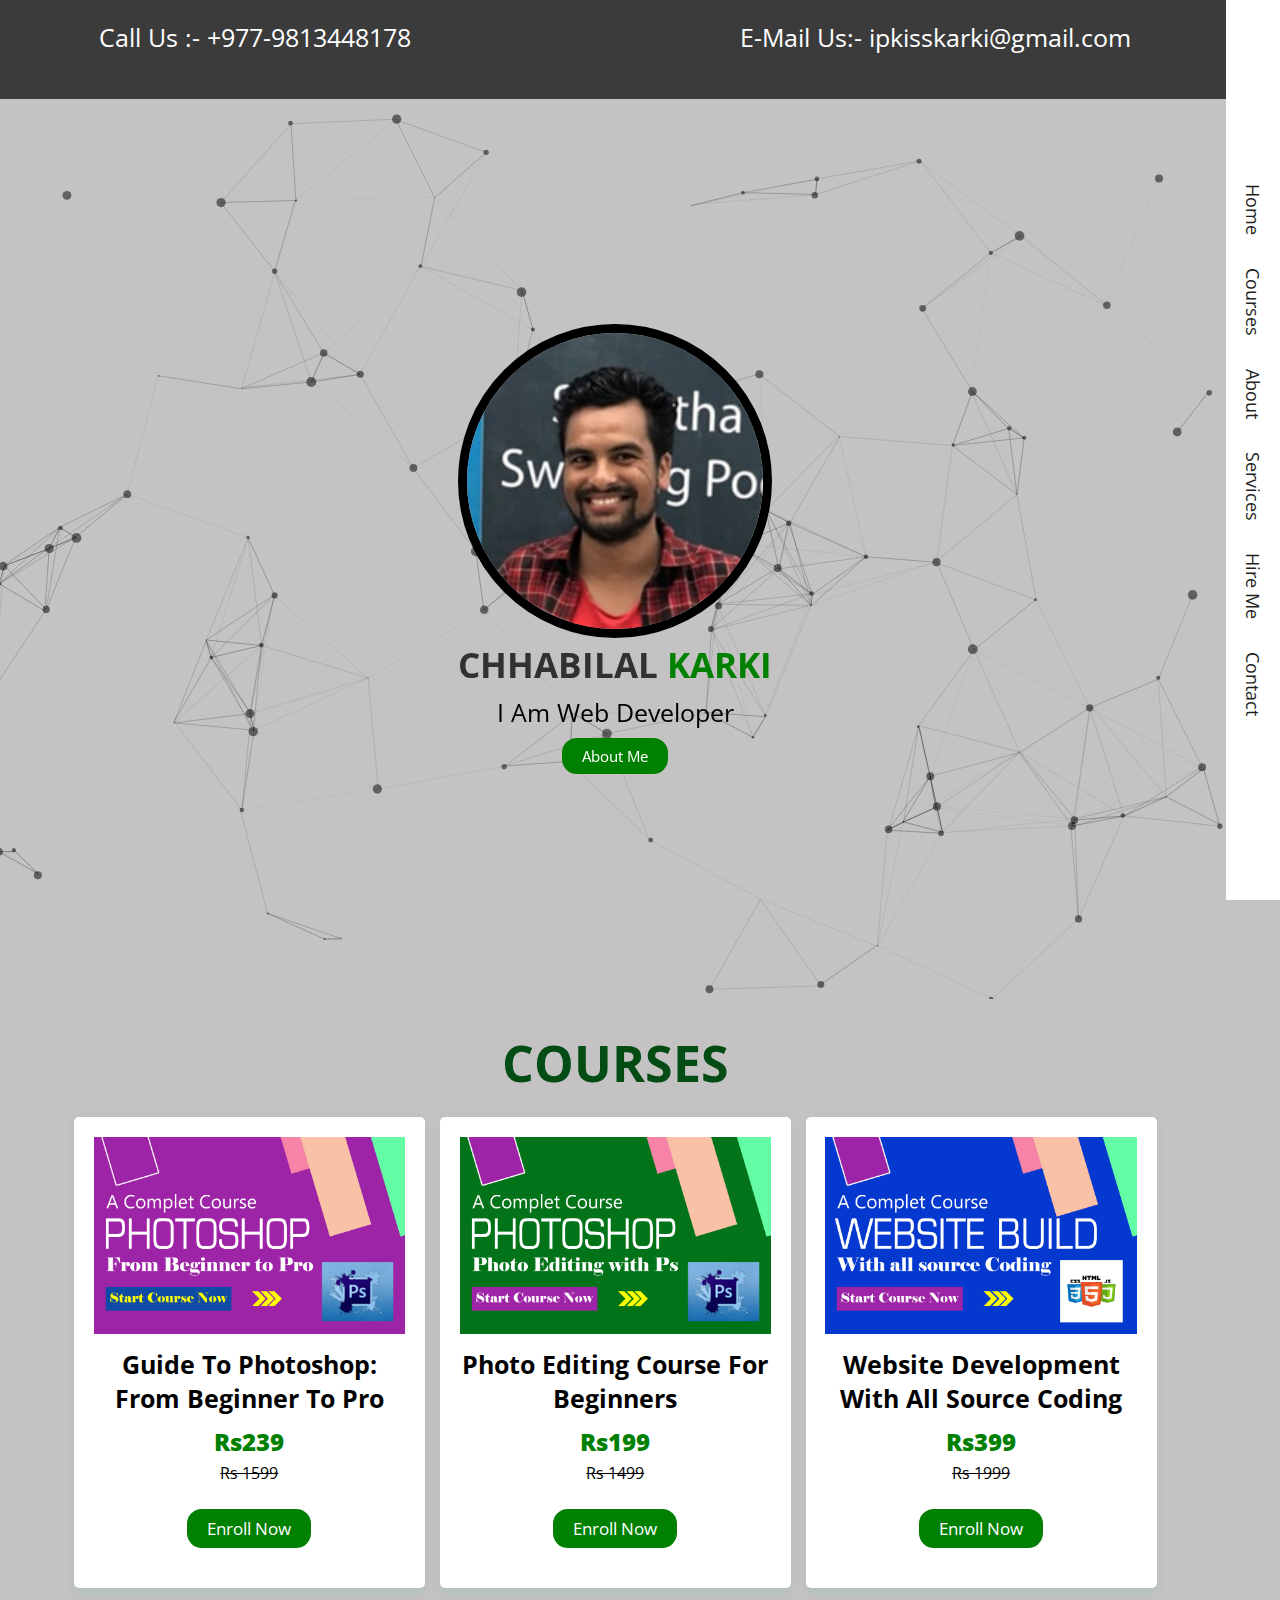
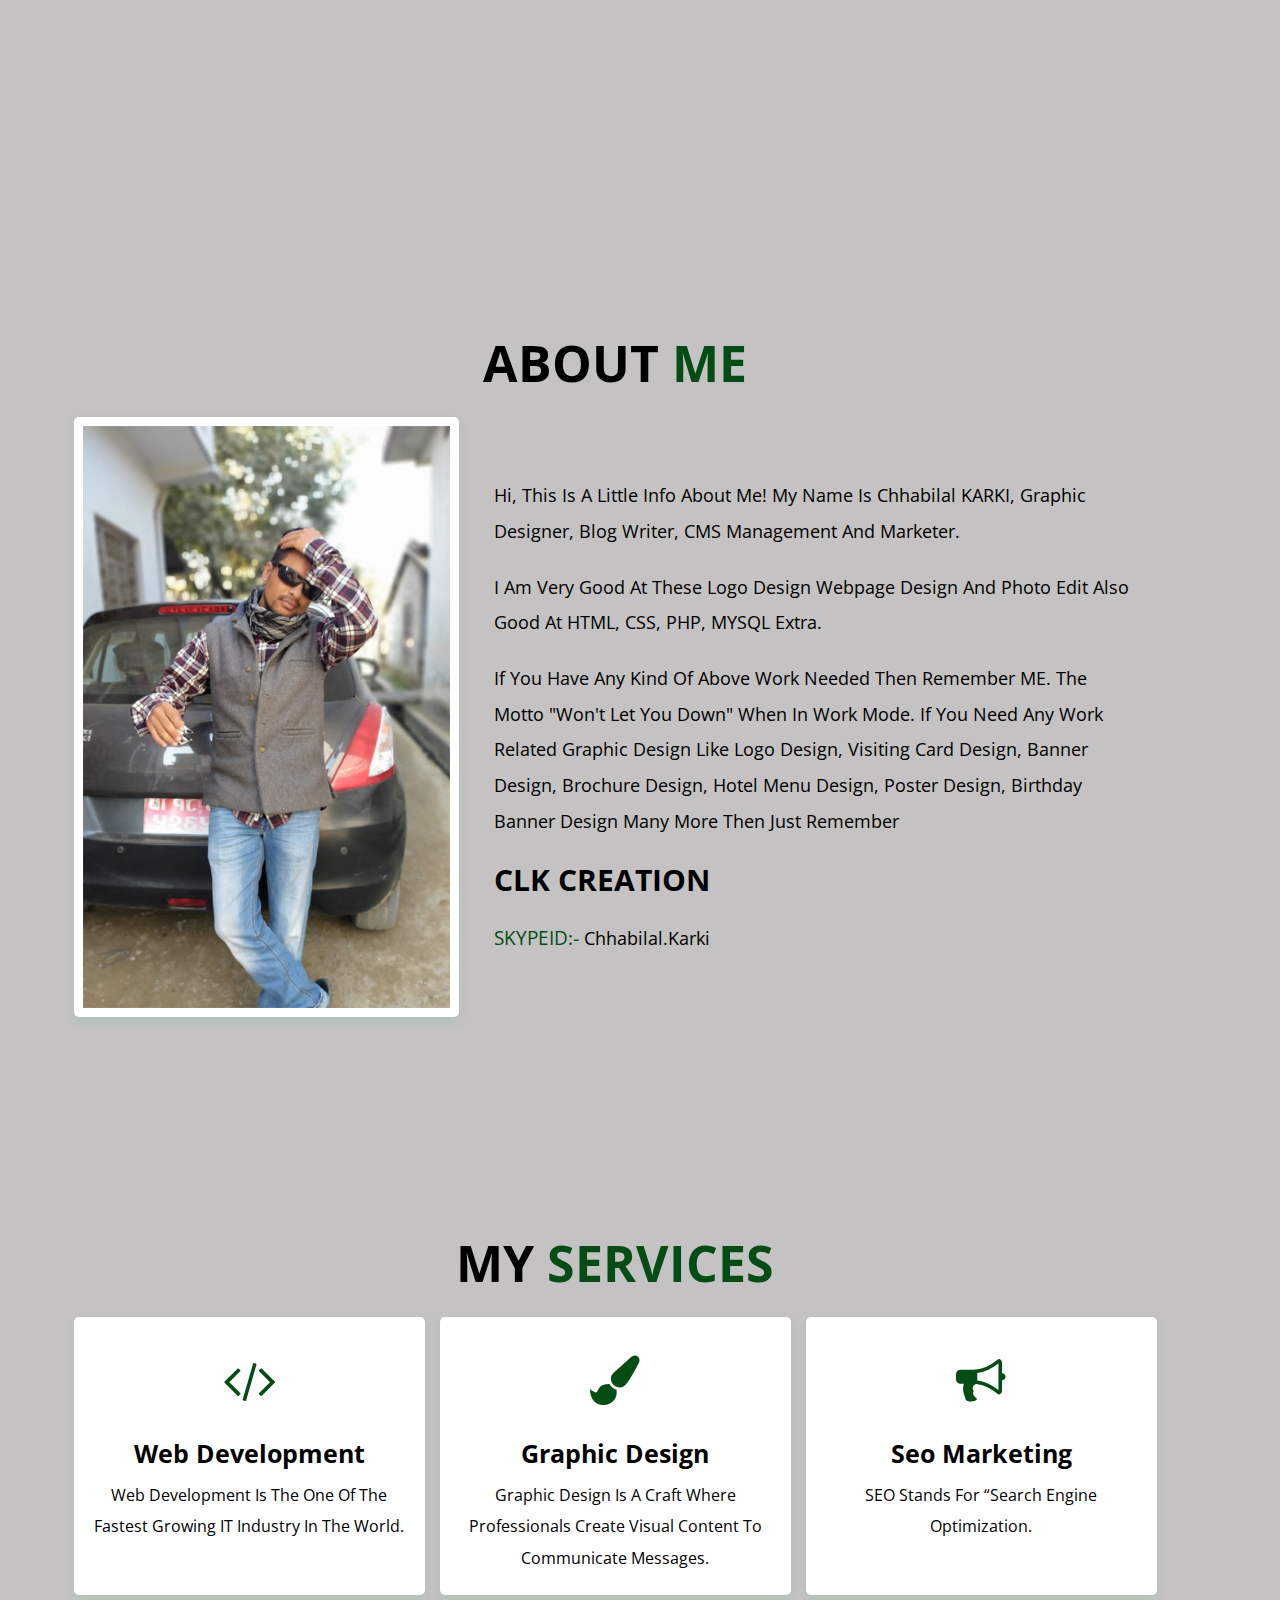
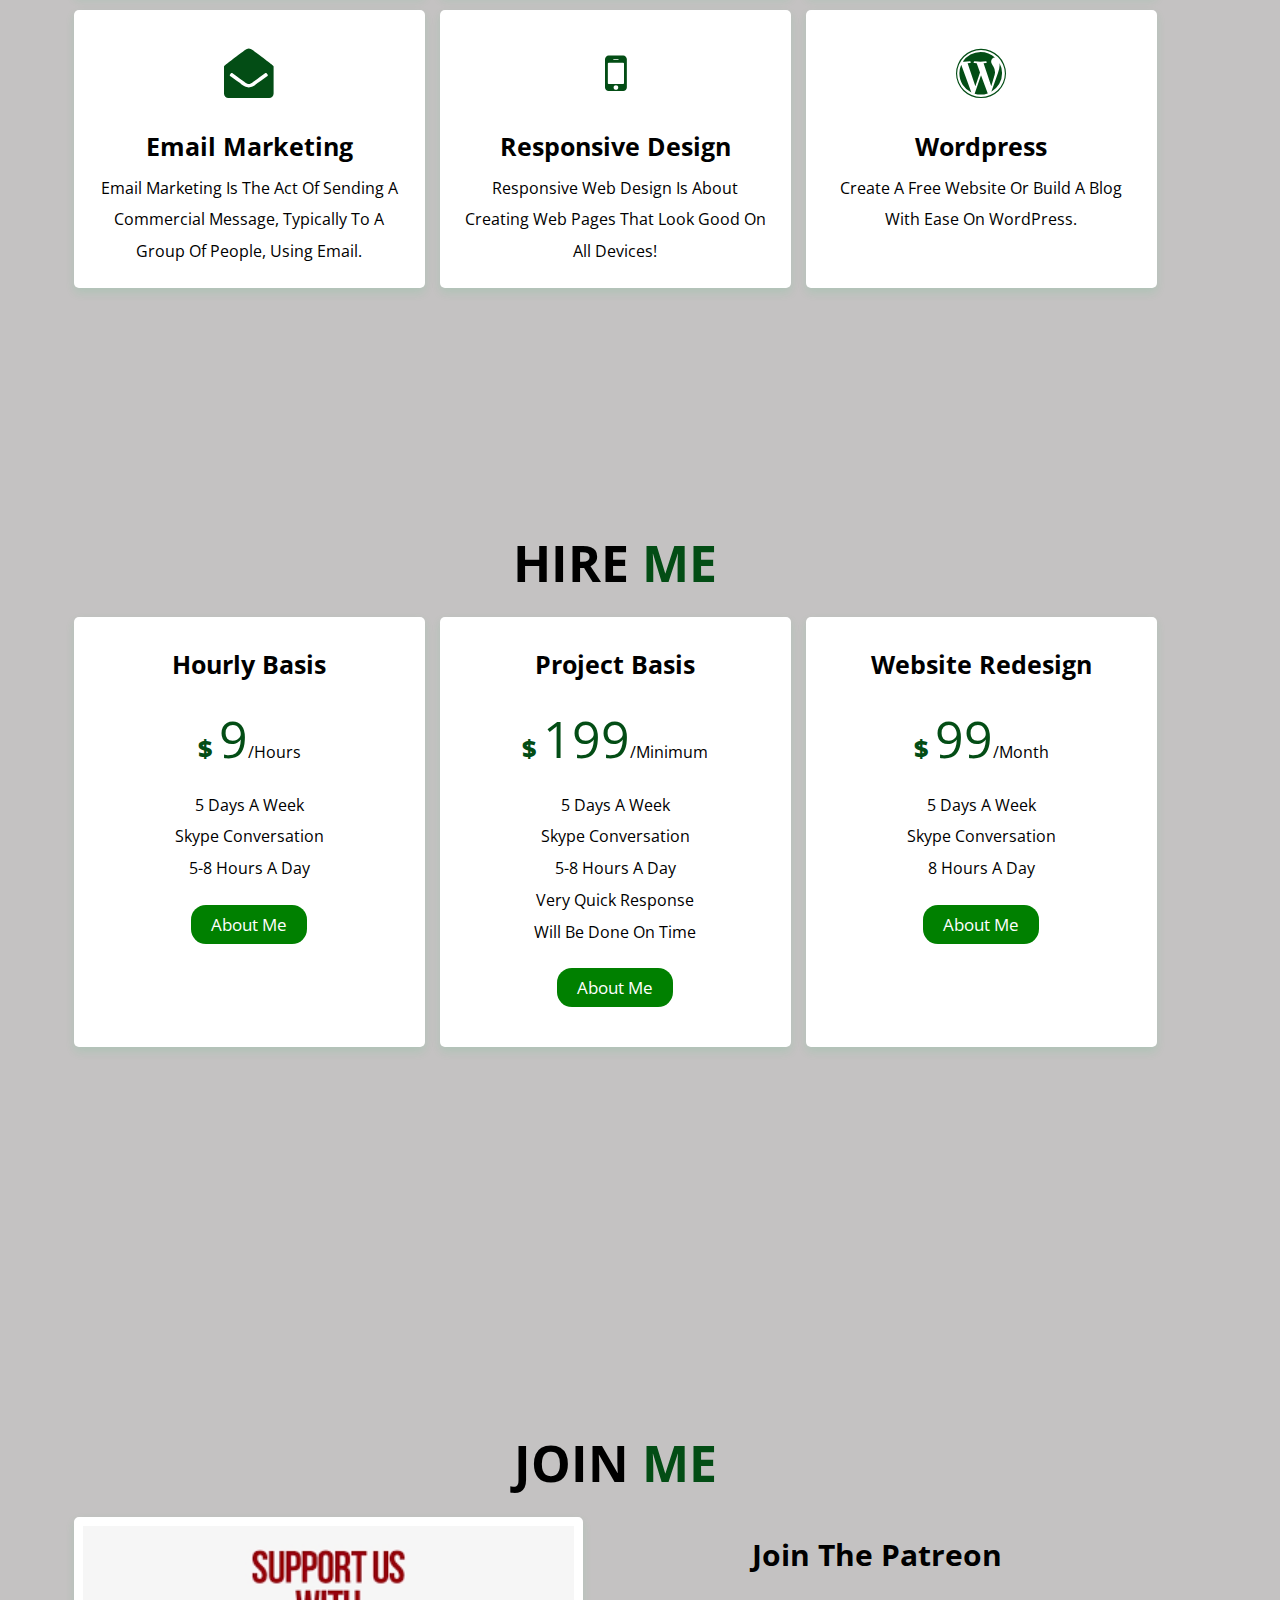
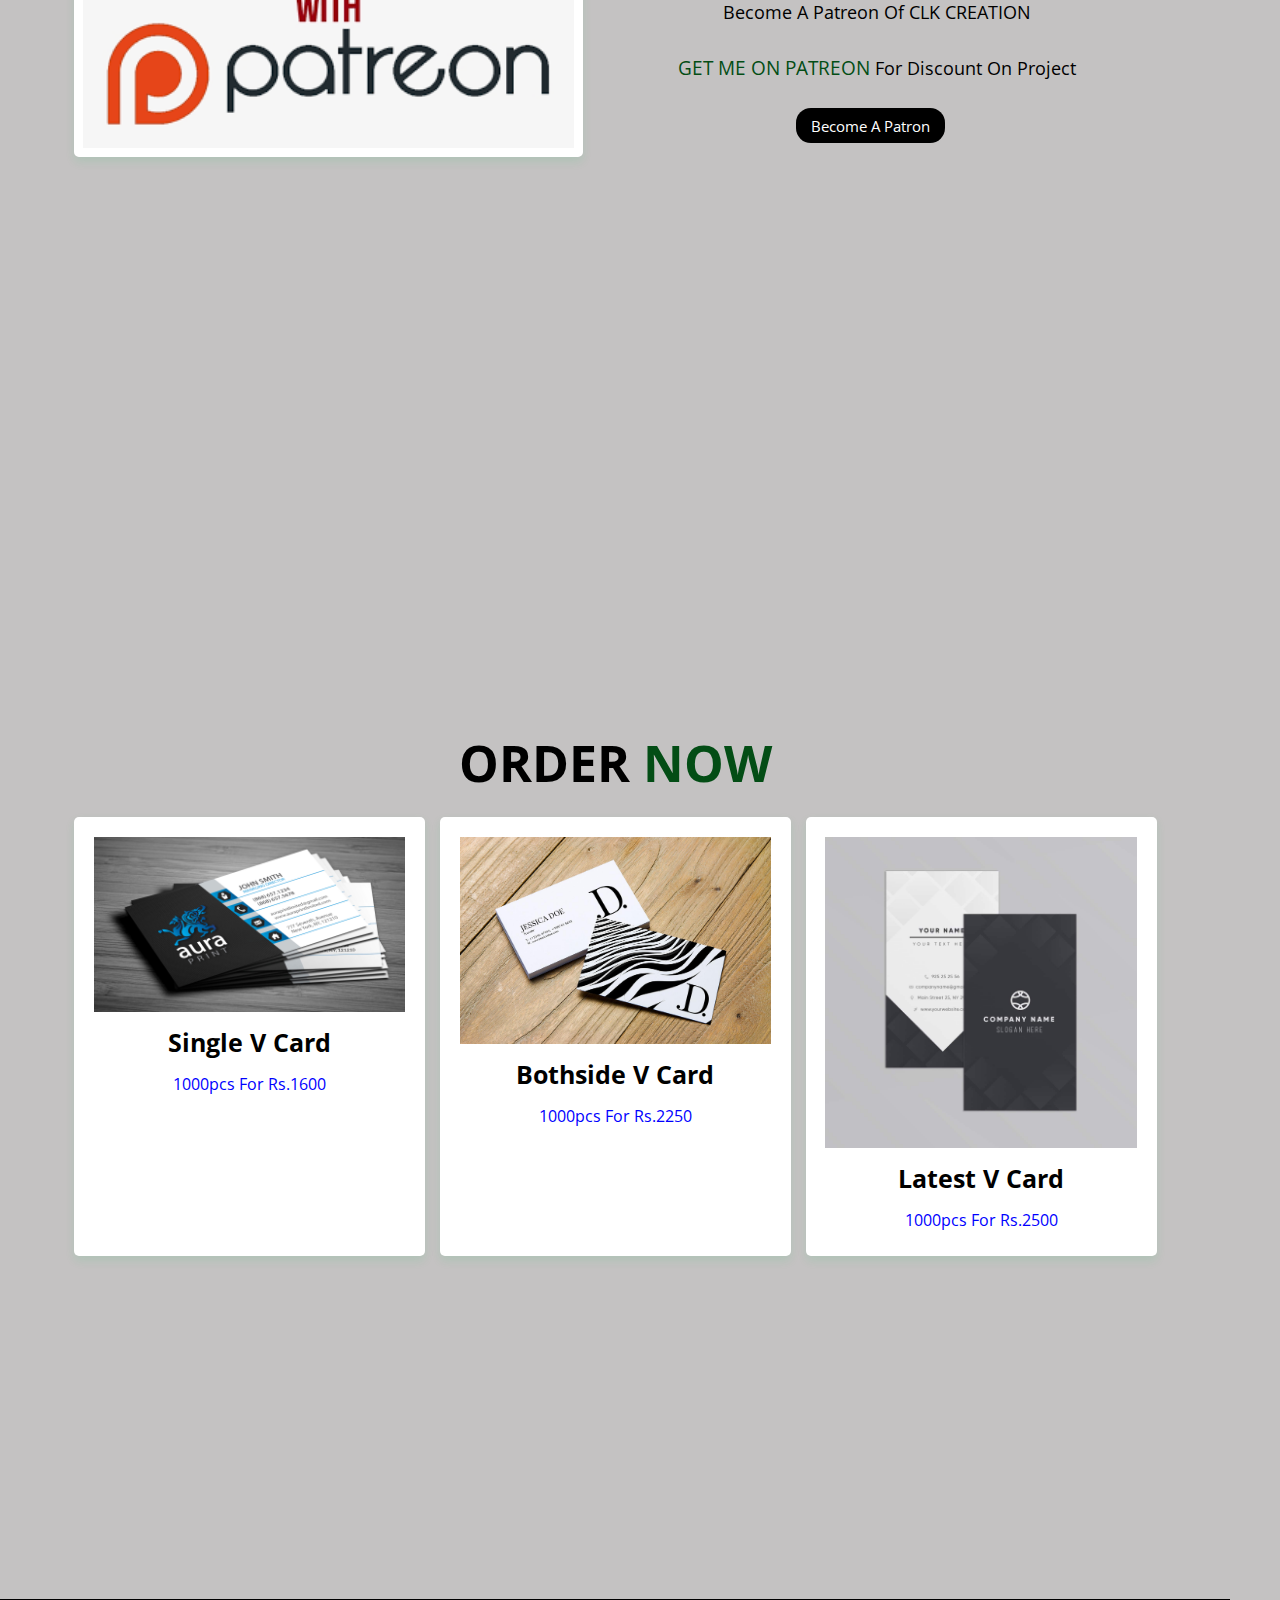
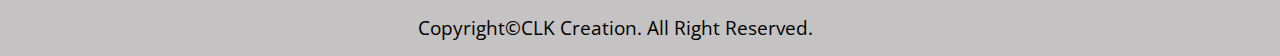
<file: index.html>
<!DOCTYPE html>
<html lang="en">
<head>
    <meta charset="UTF-8">
    <meta http-equiv="X-UA-Compatible" content="IE=edge">
    <meta name="viewport" content="width=device-width, initial-scale=1.0">
    <title>Web Devloper Portfolio</title>
    <link rel="stylesheet" type="text/css" href="style.css">
    <link rel="stylesheet" href="https://stackpath.bootstrapcdn.com/font-awesome/4.7.0/css/font-awesome.min.css">

    <script src="js/particles.min.js"></script>
    <script src="js/app.js"></script>

<script async src="https://pagead2.googlesyndication.com/pagead/js/adsbygoogle.js?client=ca-pub-1623542179738185"
     crossorigin="anonymous"></script>
    
</head>

<body>
    <div class="topbar">
        <div class="contact">
            <p>Call Us :- <span>+977-9813448178</span></p>
            <p>E-mail Us:- <a href="mailto:ipkisskarki@gmail.com">ipkisskarki@gmail.com</a></p></div>
        </div>
    <header>
        
        <div id="menubars" class="fa fa-bars"></div>
        <nav class="navbar">
            <a href="#home">home</a>
            <a href="#courses">courses</a>
            <a href="#about">about</a>
            <a href="#services">services</a>
            <a href="#hireme">Hire Me</a>
            <a href="#contact">contact</a>
        </nav>
    </header>
<section class="home" id="home">
    <div id="particles-js"></div>
    <div class="content">
        <img src="img/top_img.jpg">
        <h2>chhabilal <span>karki</span></h2>
        <p>I am web <span>Developer</span></p>
        <a href="#" class="btn">About Me</a>
    </div>

</section>

<section class="services" id="courses">
    <h1 class="heading"> <span>Courses</span></h1>
    <div class="box-container">
        <div class="box">
            <img src="img/photoshop.jpg">
            <h3>Guide to Photoshop: From Beginner to Pro</h3>
            <strong style="color:green;"> 
                Rs239 
            </strong>
           
            <p class="snot"> 
                Rs 1599 
            </p>
            <a href="Guide-To-Photoshop-From-Beginner-To-Pro.html" class="btn">Enroll Now</a>
        </div>
        <div class="box">
            <img src="img/photoediting.jpg">
            <h3>Photo Editing Course For Beginners</h3>
            <strong style="color: green;"> 
                Rs199 
            </strong>
           
            <p class="snot"> 
                Rs 1499 
            </p>
            <a href="Photo-Editing-Course-For-Beginners.html" class="btn">Enroll Now</a>
        </div>

        <div class="box">
            <img src="img/websitebuild.jpg">
            <h3>Website Development with all Source Coding</h3>
            <strong style="color: green;"> 
                Rs399 
            </strong>
            
            <p class="snot"> 
                Rs 1999 
            </p>
            <a href="Website-Development-With-All-Source-Coding.html" class="btn">Enroll Now</a>
        </div>

        

       
    </div>
</section>

<section class="about" id="about">
    <h1 class="heading">About <span>Me</span></h1>
    <div class="row">
        <div class="image">
            <img src="img/aboutimg.jpg">
        </div>
        <div class="text1">
            <p>Hi, this is a little info about me! My name is Chhabilal KARKI, Graphic Designer, blog writer, CMS management and marketer.</p>

            <p>I am very good at these
            Logo Design
            Webpage Design
            and photo edit
            Also good at HTML, CSS, PHP, MYSQL extra.
            </p>
            <p>If you have any kind of above work needed then remember ME. 
            The motto "won't let you down" when in work mode. 
            If you need any work related Graphic Design like Logo Design, 
            Visiting Card Design, Banner Design, Brochure Design, Hotel Menu Design, 
            Poster Design, Birthday Banner Design many more then Just Remember
           </p>
            <h2>CLK CREATION</h2> 
            <p><span>Skypeid:-</span> chhabilal.karki</p>
        </div>
    </div>
</section>

<section class="services" id="services">
    <h1 class="heading">my <span>services</span></h1>
    <div class="box-container">
        <div class="box">
            <i class="fa fa-code fa-4x"></i>
            <h3>Web Development</h3>
            <p> 
                Web Development is the one of the fastest growing IT Industry in the world. 
                </p>
        </div>
        <div class="box">
            <i class="fa fa-paint-brush fa-4x"></i>
            <h3>Graphic Design</h3>
            <p> 
                Graphic design is a craft where professionals create visual content to communicate messages.  
                </p>
        </div>

        <div class="box">
            <i class="fa fa-bullhorn fa-4x"></i>
            <h3>Seo Marketing</h3>
            <p> 
                SEO stands for “search engine optimization. 
                </p>
        </div>

        <div class="box">
            <i class="fa fa-envelope-open fa-4x"></i>
            <h3>Email Marketing</h3>
            <p> 
                Email marketing is the act of sending a commercial message, typically to a group of people, using email.
                </p>
        </div>

        <div class="box">
            <i class="fa fa-mobile fa-4x"></i>
            <h3>Responsive Design</h3>
            <p> 
                Responsive web design is about creating web pages that look good on all devices! 
                </p>
        </div>
        <div class="box">
            <i class="fa fa-wordpress fa-4x"></i>
            <h3>Wordpress</h3>
            <p> 
                Create a free website or build a blog with ease on WordPress. 
                </p>
        </div>

    </div>
</section>


<section class="services" id="hireme">
    <h1 class="heading">Hire <span>me</span></h1>
    <div class="box-container">
        <div class="box">
            
            <h3>hourly basis</h3>
            <p><strong class="doller">$ </strong><span>9</span>/hours</p>
                <p> 5 days a week</p>
                    <p>Skype conversation</p>
                        <p>5-8 hours a day </p>
                
                <a href="#" class="btn">About Me</a>
                
        </div>

        <div class="box">
            
            <h3>project basis</h3>
            <p><strong class="doller">$ </strong><span>199</span>/minimum</p>
                <p> 5 days a week</p>
                    <p>Skype conversation</p>
                        <p>5-8 hours a day </p>
                        <p>Very quick response</p>
                        <p>Will be done on time</p> 
                
                <a href="#" class="btn">About Me</a>
                
        </div>

        <div class="box">
            
            <h3>Website Redesign</h3>
            <p><strong class="doller">$ </strong><span>99</span>/month</p>
                <p> 5 days a week</p>
                    <p>Skype conversation</p>
                        <p>8 hours a day </p>
                
                <a href="#" class="btn">About Me</a>
                
        </div>
    </div>
</section>



<section class="about" id="contact">
    <h1 class="heading">Join <span>me</span></h1>
    <div class="row">
        <div class="image">
            <img src="img/patreon.png">
        </div>
        <div class="text2">
            
            <h2>join the patreon</h2> 
            <p>Become a Patreon of CLK CREATION </p>
            <p><span>Get Me on Patreon</span> for discount on project</p>
            <a href="#" class="btn2">Become a Patron</a>
        </div>
    </div>
</section>

<section class="services" id="order">
    <h1 class="heading">order <span>now</span></h1>
    <div class="box-container">
        <div class="box">
            <img src="img/singlevcard.jpg">
            <h3>Single V Card</h3>
            <p style="color: blue;"> 
                1000pcs for Rs.1600 
                </p>
        </div>


        <div class="box">
            <img src="img/bothsidevcard.jpg">
            <h3>Bothside V Card</h3>
            <p style="color: blue;"> 
                1000pcs for Rs.2250 
                </p>
        </div>

        <div class="box">
            <img src="img/latest.jpg">
            <h3>Latest V Card</h3>
            <p style="color: blue;"> 
                1000pcs for Rs.2500 
                </p>
        </div>

    </div>
</section>


<footer class="footer">

    <div class="copyright">
        <p>Copyright©CLK Creation. All right Reserved.</p>
    </div>
</footer>









<script src="js/particles.min.js"></script>
    <script src="js/app.js"></script>
    <script>
        let menu = document.querySelector('#menubars');
        let header = document.querySelector('header');
        menubars.onclick= () => {
            
            header.classList.toggle('active');
        }
    </script>
    
</body>
</html>
</file>
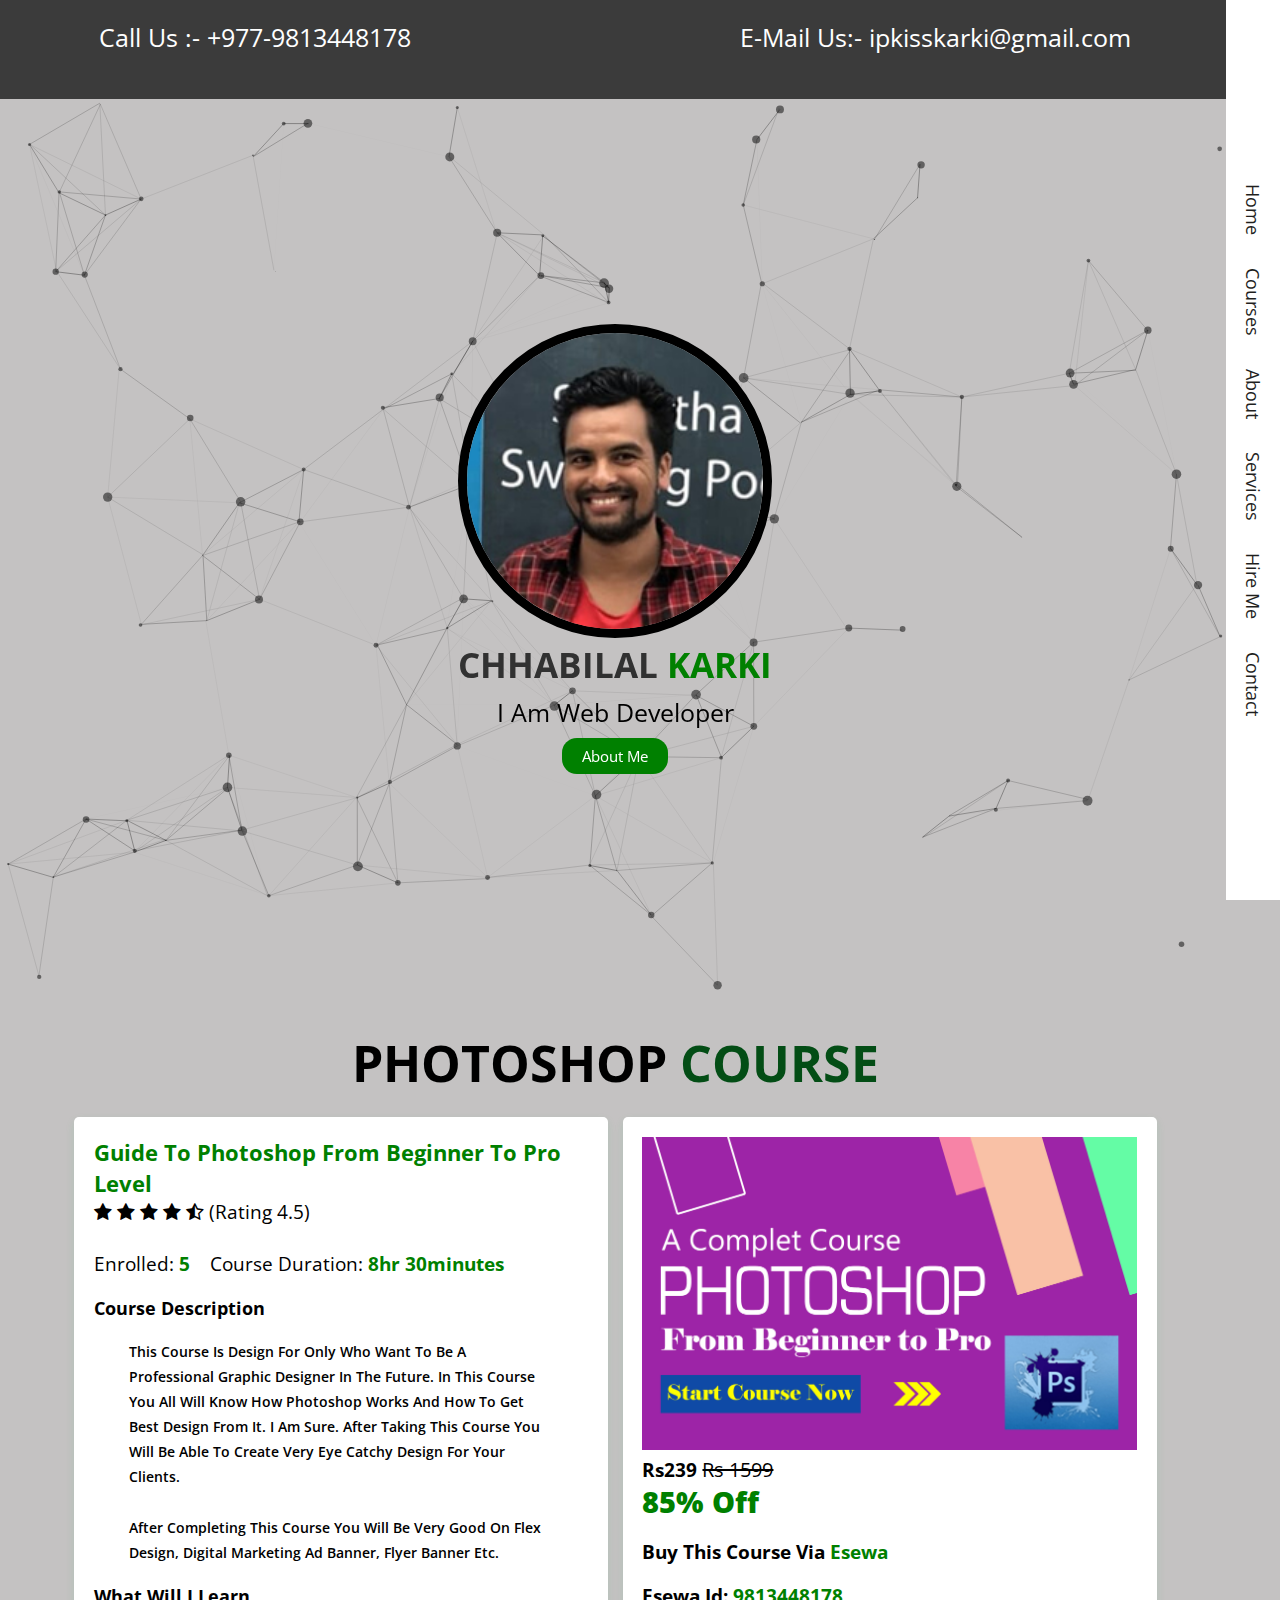
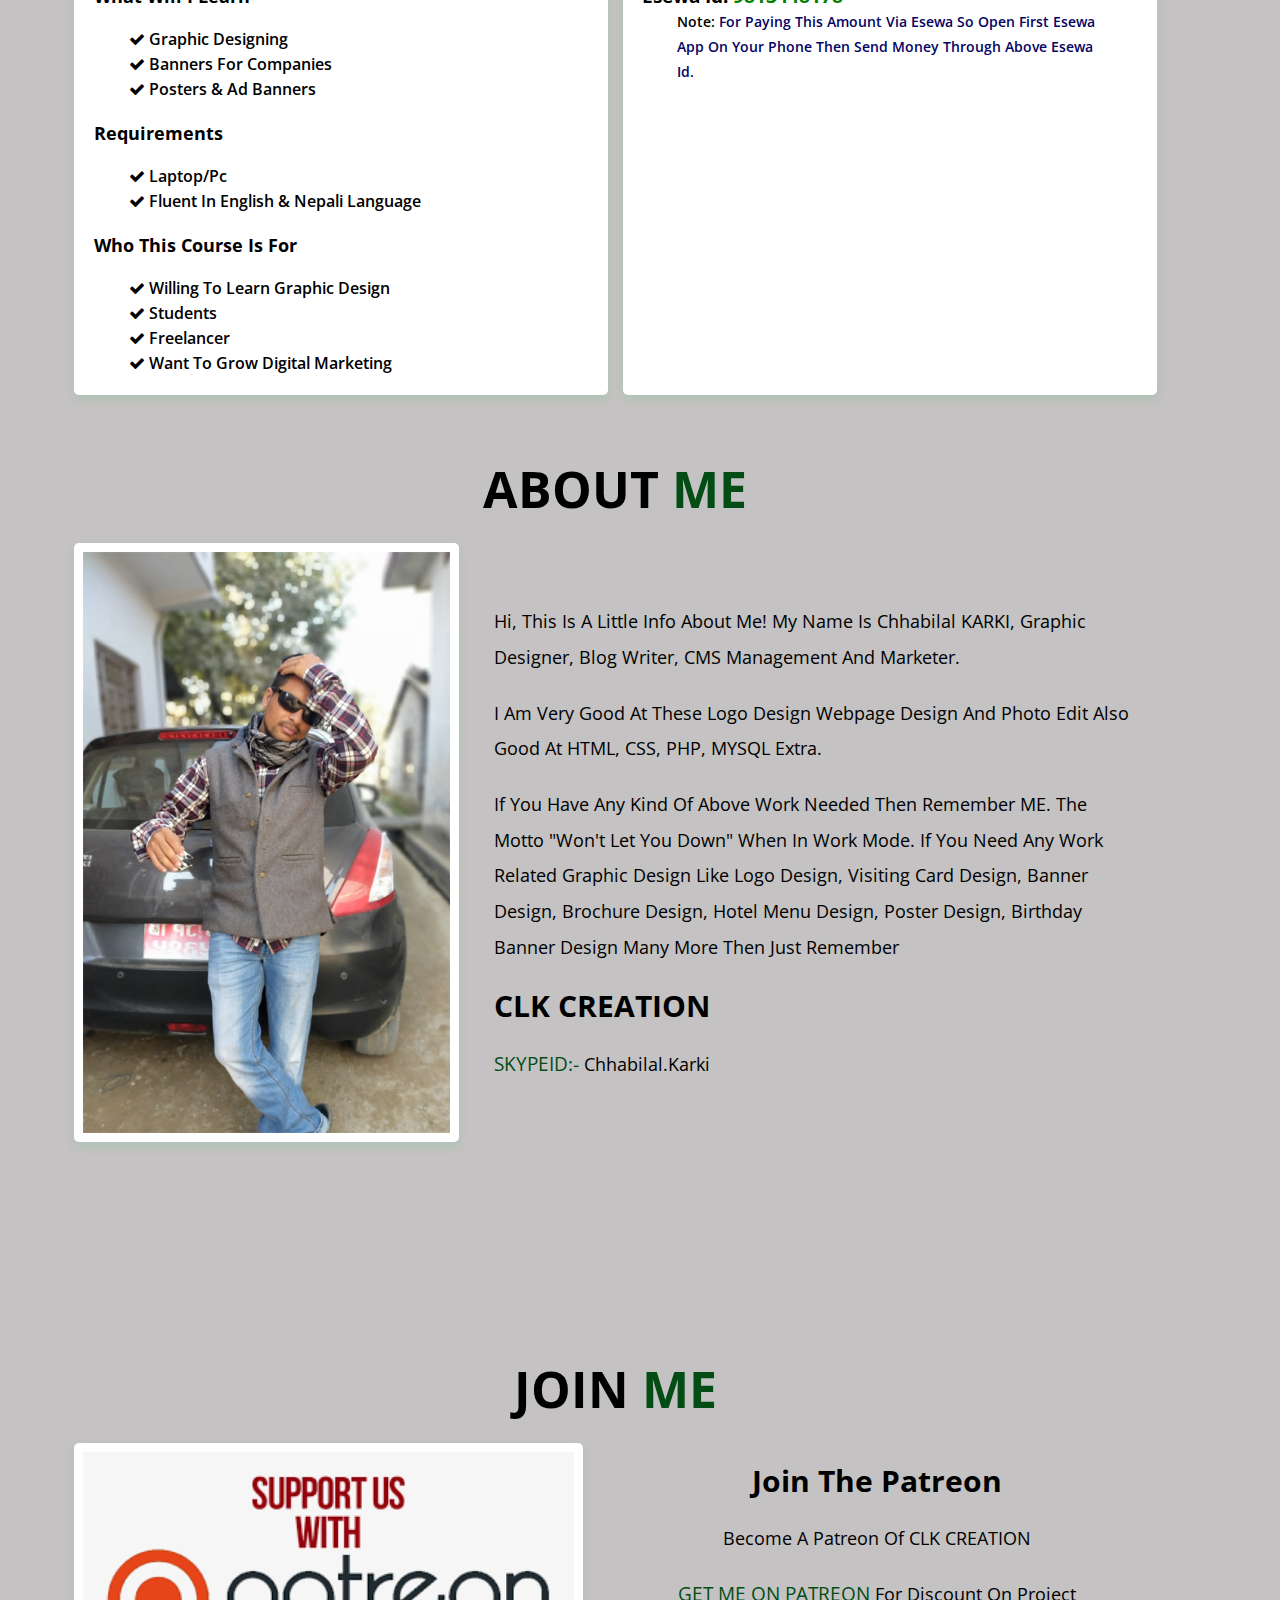
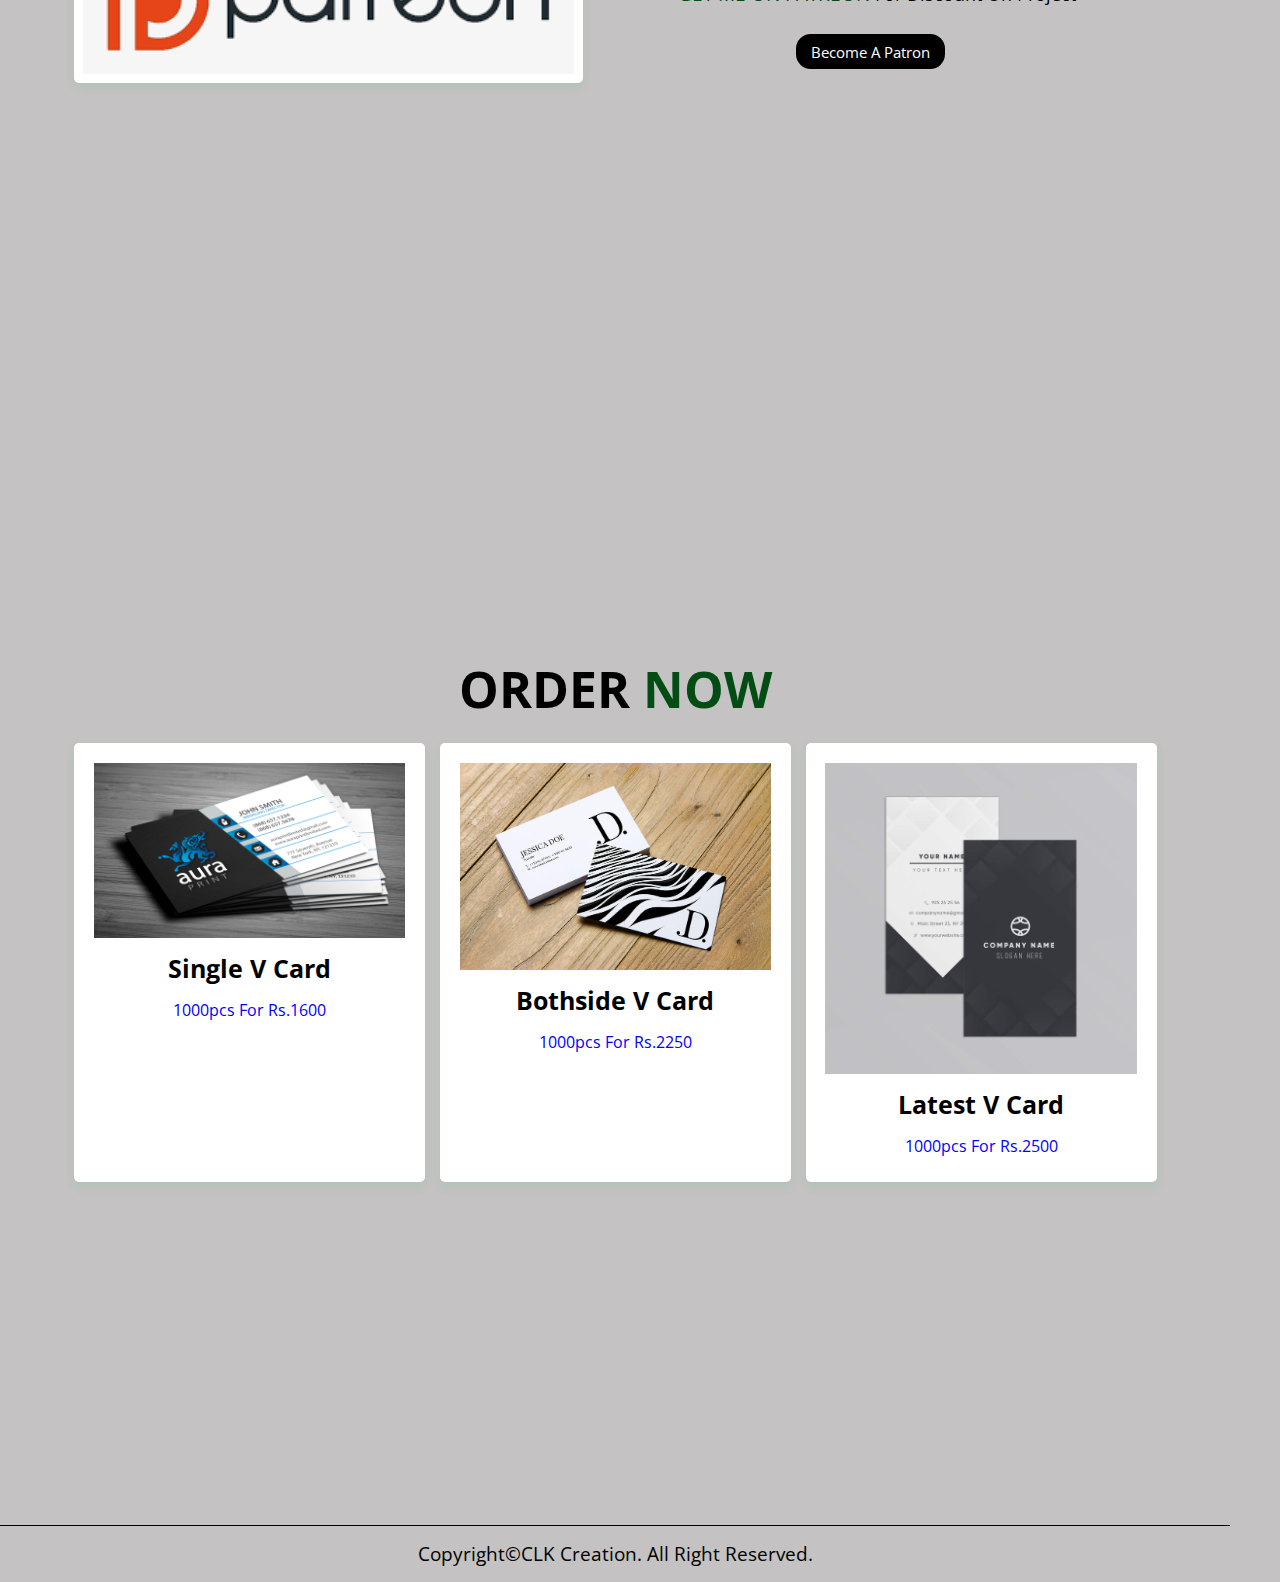
<file: Guide-To-Photoshop-From-Beginner-To-Pro.html>
<!DOCTYPE html>
<html lang="en">
<head>
    <meta charset="UTF-8">
    <meta http-equiv="X-UA-Compatible" content="IE=edge">
    <meta name="viewport" content="width=device-width, initial-scale=1.0">
    <title>Web Devloper Portfolio</title>
    <link rel="stylesheet" type="text/css" href="style.css">
    <link rel="stylesheet" href="https://stackpath.bootstrapcdn.com/font-awesome/4.7.0/css/font-awesome.min.css">

    <script src="js/particles.min.js"></script>
    <script src="js/app.js"></script>
    
</head>
<body>
    <div class="topbar">
        <div class="contact">
            <p>Call Us :- <span>+977-9813448178</span></p>
            <p>E-mail Us:- <a href="mailto:ipkisskarki@gmail.com">ipkisskarki@gmail.com</a></p></div>
        </div>
    <header>
        
        <div id="menubars" class="fa fa-bars"></div>
        <nav class="navbar">
            <a href="index.html">home</a>
            <a href="#courses">courses</a>
            <a href="#about">about</a>
            <a href="#services">services</a>
            <a href="#hireme">Hire Me</a>
            <a href="#contact">contact</a>
        </nav>
    </header>
<section class="home" id="home">
    <div id="particles-js"></div>
    <div class="content">
        <img src="img/top_img.jpg">
        <h2>chhabilal <span>karki</span></h2>
        <p>I am web <span>Developer</span></p>
        <a href="#" class="btn">About Me</a>
    </div>

</section>

<section class="services" id="services">
    <h1 class="heading">Photoshop <span>course</span></h1>
    <div class="box-container">
        <div class="box-page">
           
            <h3 style="color: green;">Guide to Photoshop From Beginner to Pro Level</h3>
            
                <i class="fa fa-star"></i>
                <i class="fa fa-star"></i>
                <i class="fa fa-star"></i>
                <i class="fa fa-star"></i>
                <i class="fa fa-star-half-o"></i>
                (Rating 4.5) <br><br>
                Enrolled: <span style="color: green; font-weight: bold; padding-right: 15px;">5</span>     Course Duration: <span style="color: green; font-weight: bold;">8hr 30minutes</span>
                <div class="text-3">Course Description</div>
                <p>
                    This course is design for only who want to be a professional graphic designer in the future.
                    In this course you all will know how Photoshop works and how to get best design from it. I am sure.
                    After taking this course you will be able to create very eye catchy design for your clients.

                </p><br>
                <p>
                    After completing this course you will be very good on Flex Design, Digital Marketing Ad Banner,
                    Flyer Banner etc.

                </p>
                <div class="text-3"> What will I Learn</div>
                <li><i class="fa fa-check"></i> Graphic Designing</li>
                <li><i class="fa fa-check"></i> Banners for Companies</li>
                <li><i class="fa fa-check"></i> Posters & Ad Banners</li>

                <div class="text-3"> Requirements</div>
                <li><i class="fa fa-check"></i> Laptop/Pc</li>
                <li><i class="fa fa-check"></i> Fluent in English & Nepali Language</li>

                <div class="text-3"> Who this Course is for</div>
                <li><i class="fa fa-check"></i> Willing to Learn Graphic Design</li>
                <li><i class="fa fa-check"></i> Students</li>
                <li><i class="fa fa-check"></i> Freelancer</li>
                <li><i class="fa fa-check"></i> Want to Grow Digital Marketing</li>
                
           
        </div>
        <div class="box-page">
            <img src="img/photoshop.jpg">
            <strong> 
                Rs239 
            </strong>
            <strong class="snot"> 
                Rs 1599 
            </strong>
            <h2>
            <strong style="color: green;"> 
                85% off 
            </strong>
        </h2>
            
            <div class="buy"> Buy this Course via <span style="color: green;">Esewa</span></div>
            <div class="buy"> Esewa Id: <span style="color: green;">9813448178</span></div>
            <p>
                Note: <span style="color:rgb(4, 4, 99);">For paying this amount via esewa so open first esewa app on your phone then 
                send money through above Esewa Id.</span>
            </p>
        </div>
        
        

    </div>
</section>

<section class="about" id="about">
    <h1 class="heading">About <span>Me</span></h1>
    <div class="row">
        <div class="image">
            <img src="img/aboutimg.jpg">
        </div>
        <div class="text1">
            <p>Hi, this is a little info about me! My name is Chhabilal KARKI, Graphic Designer, blog writer, CMS management and marketer.</p>

            <p>I am very good at these
            Logo Design
            Webpage Design
            and photo edit
            Also good at HTML, CSS, PHP, MYSQL extra.
            </p>
            <p>If you have any kind of above work needed then remember ME. 
            The motto "won't let you down" when in work mode. 
            If you need any work related Graphic Design like Logo Design, 
            Visiting Card Design, Banner Design, Brochure Design, Hotel Menu Design, 
            Poster Design, Birthday Banner Design many more then Just Remember
           </p>
            <h2>CLK CREATION</h2> 
            <p><span>Skypeid:-</span> chhabilal.karki</p>
        </div>
    </div>
</section>








<section class="about" id="contact">
    <h1 class="heading">Join <span>me</span></h1>
    <div class="row">
        <div class="image">
            <img src="img/patreon.png">
        </div>
        <div class="text2">
            
            <h2>join the patreon</h2> 
            <p>Become a Patreon of CLK CREATION </p>
            <p><span>Get Me on Patreon</span> for discount on project</p>
            <a href="#" class="btn2">Become a Patron</a>
        </div>
    </div>
</section>

<section class="services" id="order">
    <h1 class="heading">order <span>now</span></h1>
    <div class="box-container">
        <div class="box">
            <img src="img/singlevcard.jpg">
            <h3>Single V Card</h3>
            <p style="color: blue;"> 
                1000pcs for Rs.1600 
                </p>
        </div>


        <div class="box">
            <img src="img/bothsidevcard.jpg">
            <h3>Bothside V Card</h3>
            <p style="color: blue;"> 
                1000pcs for Rs.2250 
                </p>
        </div>

        <div class="box">
            <img src="img/latest.jpg">
            <h3>Latest V Card</h3>
            <p style="color: blue;"> 
                1000pcs for Rs.2500 
                </p>
        </div>

    </div>
</section>


<footer class="footer">

    <div class="copyright">
        <p>Copyright©CLK Creation. All right Reserved.</p>
    </div>
</footer>









<script src="js/particles.min.js"></script>
    <script src="js/app.js"></script>
    <script>
        let menu = document.querySelector('#menubars');
        let header = document.querySelector('header');
        menubars.onclick= () => {
            
            header.classList.toggle('active');
        }
    </script>
    
</body>
</html>
</file>
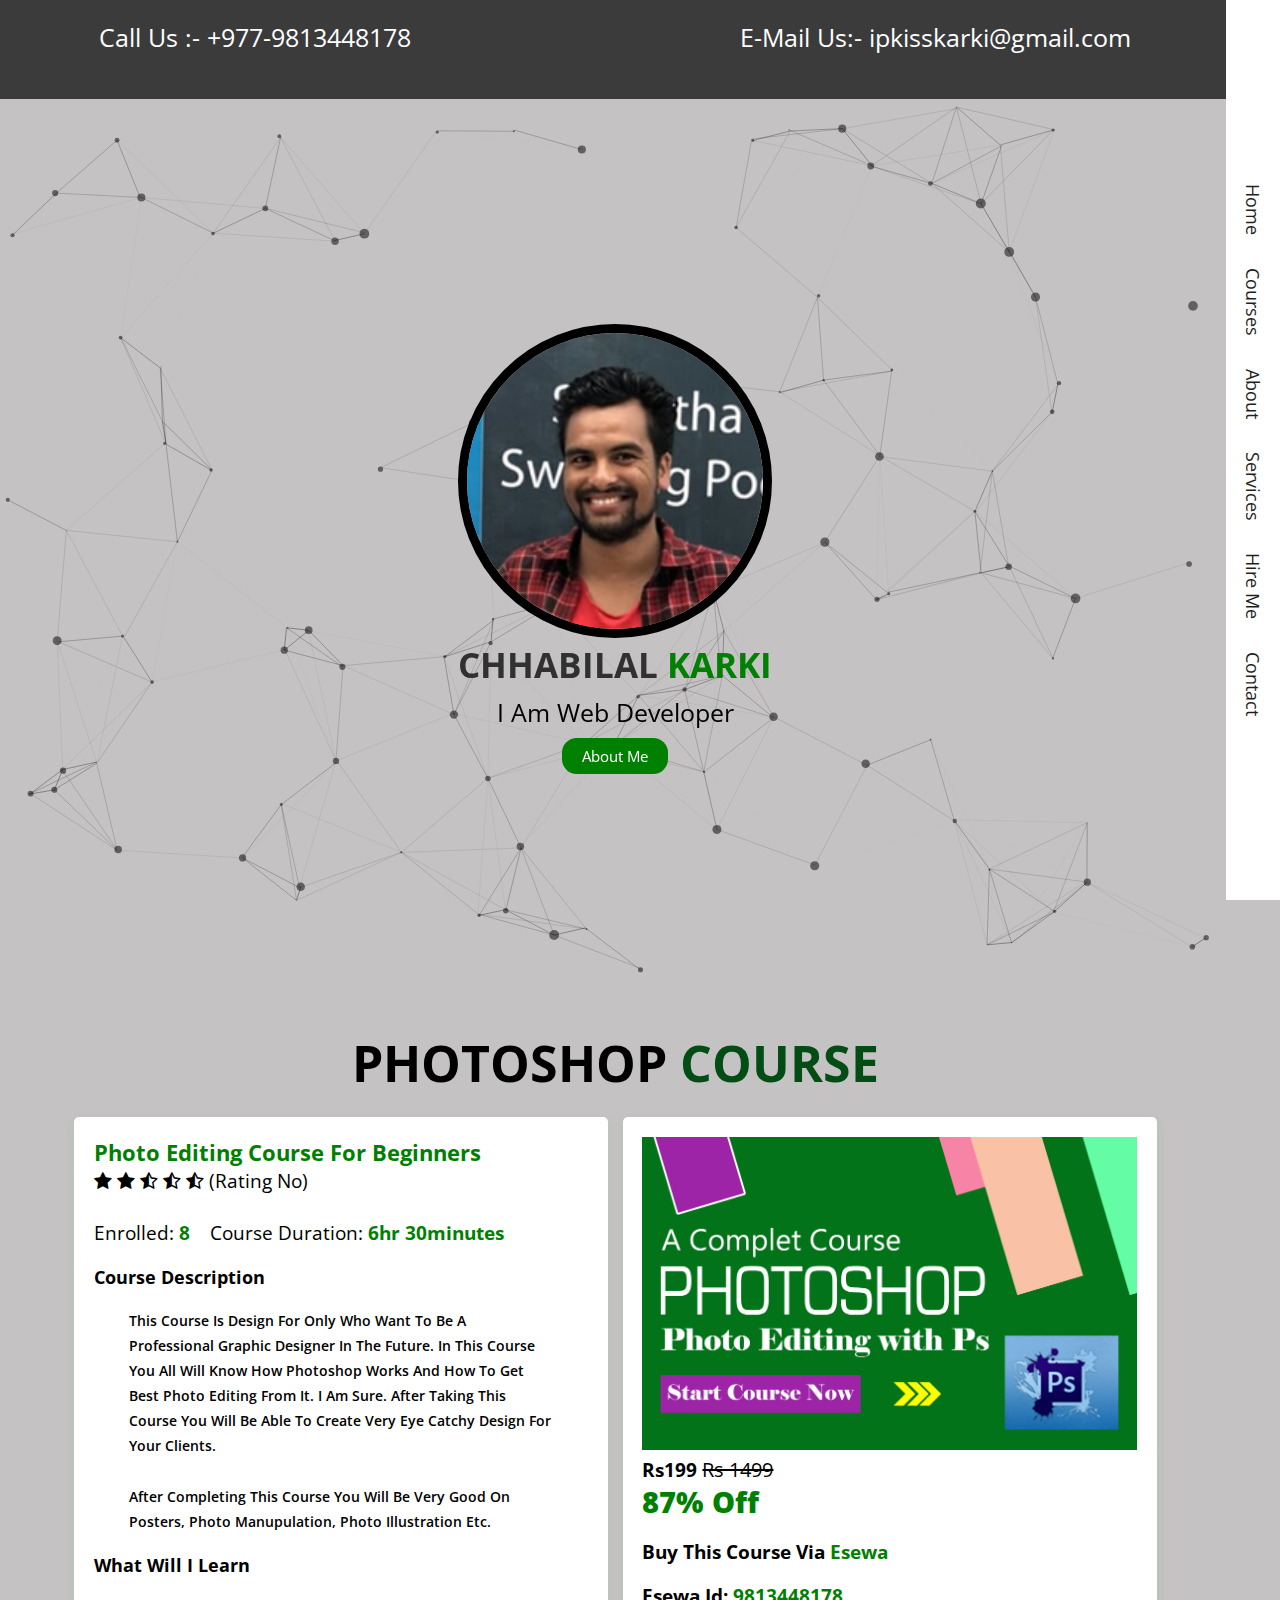
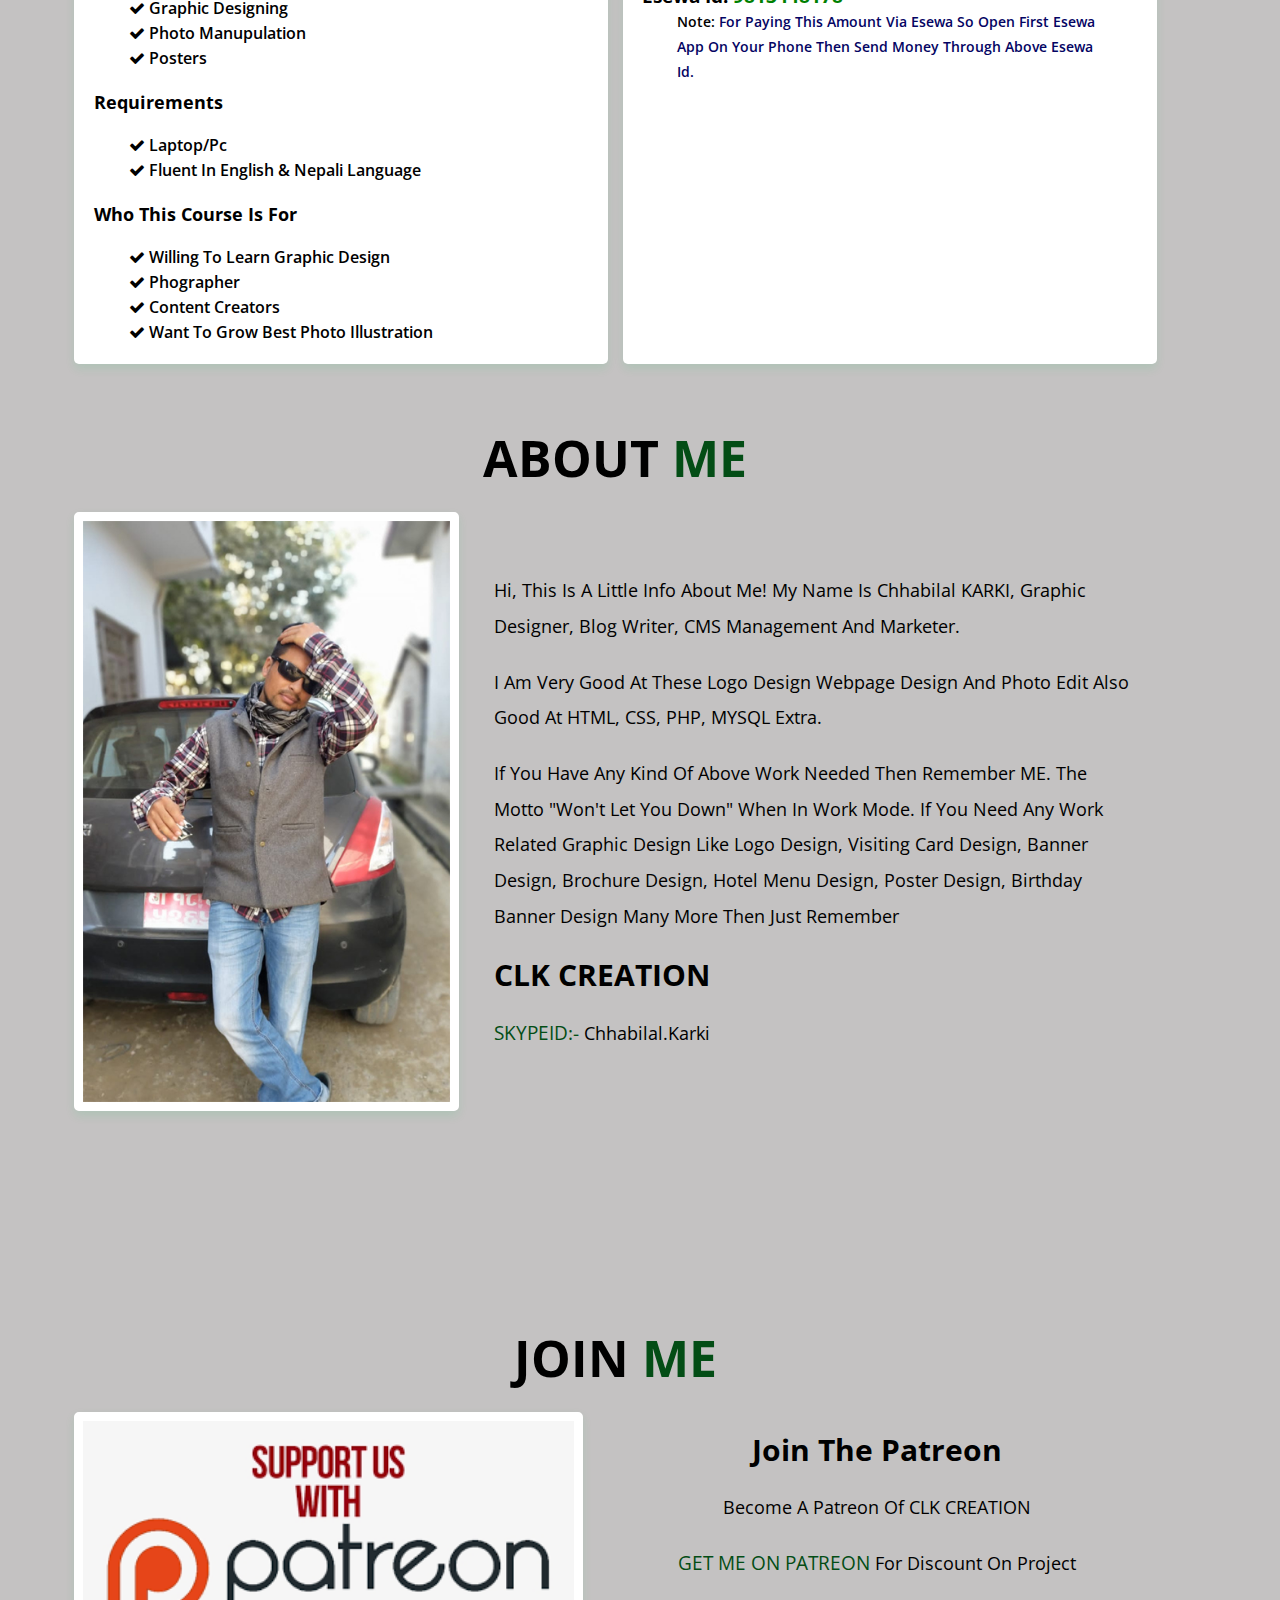
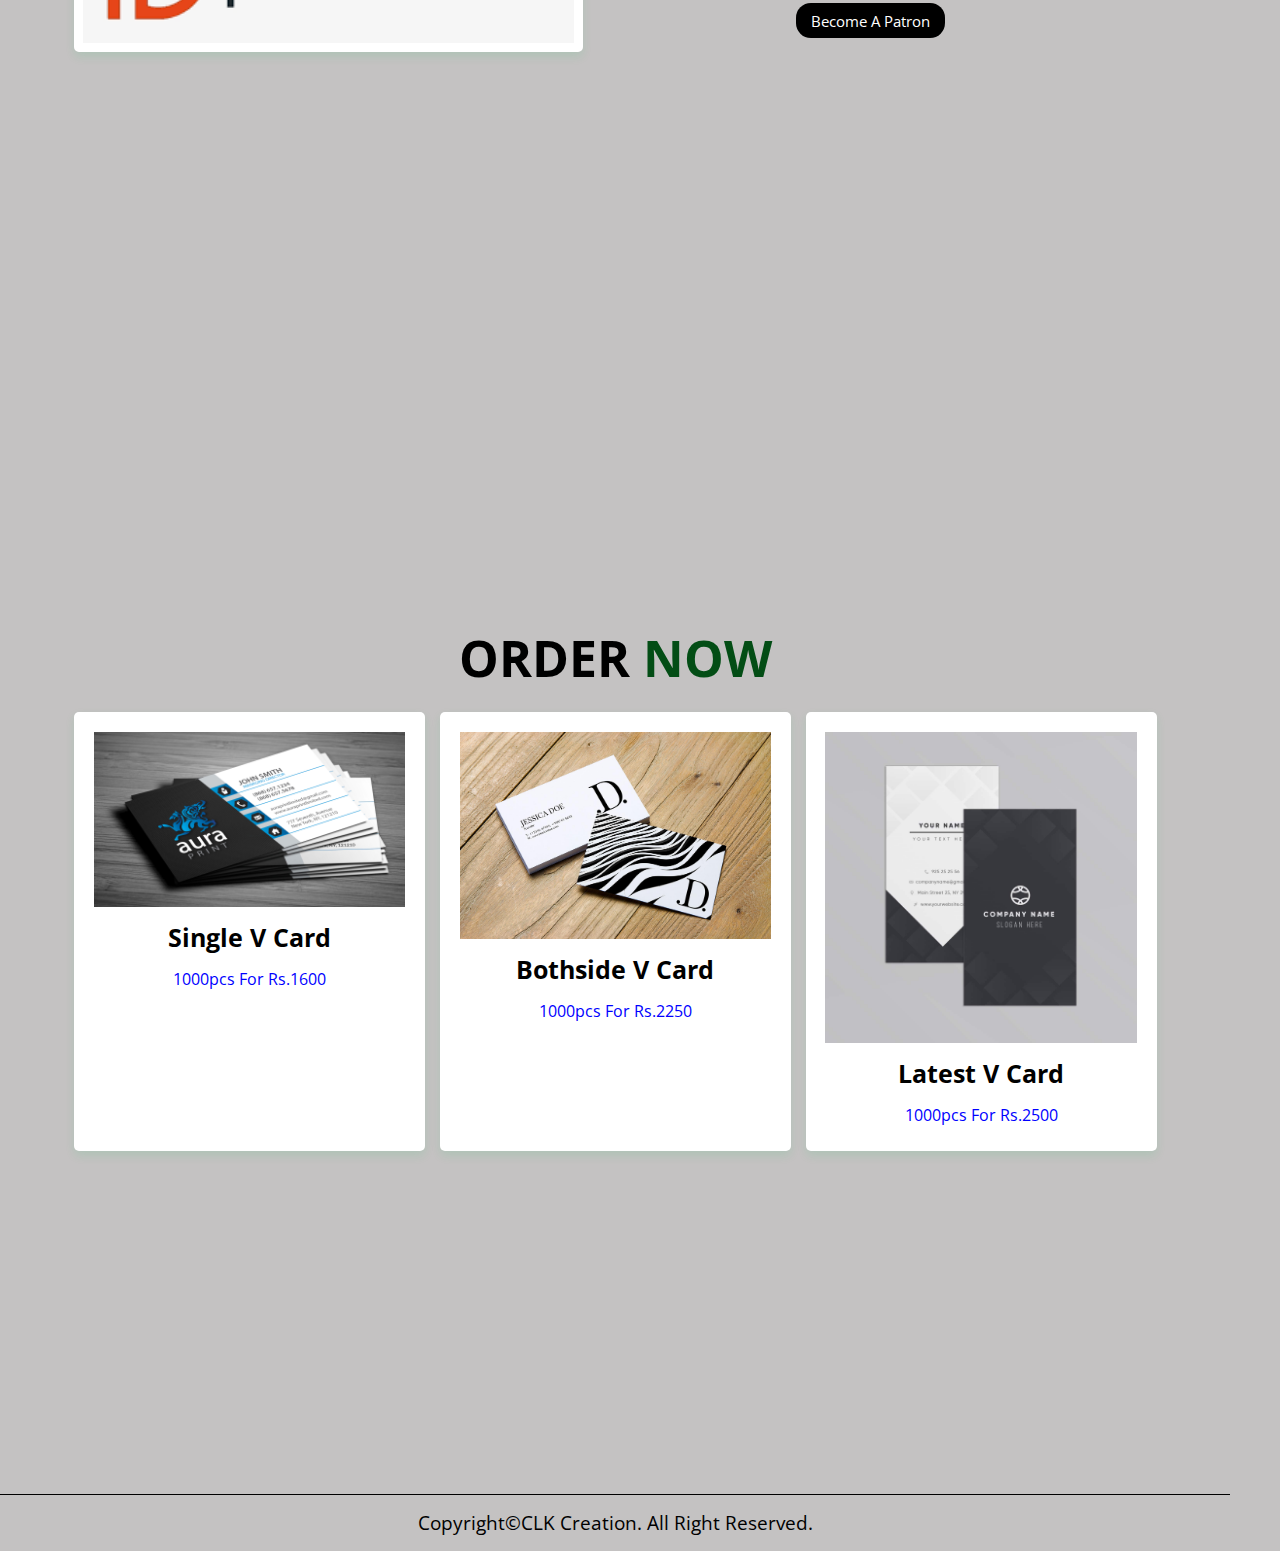
<file: Photo-Editing-Course-For-Beginners.html>
<!DOCTYPE html>
<html lang="en">
<head>
    <meta charset="UTF-8">
    <meta http-equiv="X-UA-Compatible" content="IE=edge">
    <meta name="viewport" content="width=device-width, initial-scale=1.0">
    <title>Web Devloper Portfolio</title>
    <link rel="stylesheet" type="text/css" href="style.css">
    <link rel="stylesheet" href="https://stackpath.bootstrapcdn.com/font-awesome/4.7.0/css/font-awesome.min.css">

    <script src="js/particles.min.js"></script>
    <script src="js/app.js"></script>
    
</head>
<body>
    <div class="topbar">
        <div class="contact">
            <p>Call Us :- <span>+977-9813448178</span></p>
            <p>E-mail Us:- <a href="mailto:ipkisskarki@gmail.com">ipkisskarki@gmail.com</a></p></div>
        </div>
    <header>
        
        <div id="menubars" class="fa fa-bars"></div>
        <nav class="navbar">
            <a href="index.html">home</a>
            <a href="#courses">courses</a>
            <a href="#about">about</a>
            <a href="#services">services</a>
            <a href="#hireme">Hire Me</a>
            <a href="#contact">contact</a>
        </nav>
    </header>
<section class="home" id="home">
    <div id="particles-js"></div>
    <div class="content">
        <img src="img/top_img.jpg">
        <h2>chhabilal <span>karki</span></h2>
        <p>I am web <span>Developer</span></p>
        <a href="#" class="btn">About Me</a>
    </div>

</section>

<section class="services" id="services">
    <h1 class="heading">Photoshop <span>course</span></h1>
    <div class="box-container">
        <div class="box-page">
           
            <h3 style="color: green;">Photo Editing Course For Beginners</h3>
            
                <i class="fa fa-star"></i>
                <i class="fa fa-star"></i>
                <i class="fa fa-star-half-o"></i>
                <i class="fa fa-star-half-o"></i>
                <i class="fa fa-star-half-o"></i>
                (Rating no) <br><br>
                Enrolled: <span style="color: green; font-weight: bold; padding-right: 15px;">8</span>     Course Duration: <span style="color: green; font-weight: bold;">6hr 30minutes</span>
                <div class="text-3">Course Description</div>
                <p>
                    This course is design for only who want to be a professional graphic designer in the future.
                    In this course you all will know how Photoshop works and how to get best photo editing from it. I am sure.
                    After taking this course you will be able to create very eye catchy design for your clients.

                </p><br>
                <p>
                    After completing this course you will be very good on posters, photo manupulation,
                    Photo illustration etc.

                </p>
                <div class="text-3"> What will I Learn</div>
                <li><i class="fa fa-check"></i> Graphic Designing</li>
                <li><i class="fa fa-check"></i> Photo manupulation</li>
                <li><i class="fa fa-check"></i> Posters</li>

                <div class="text-3"> Requirements</div>
                <li><i class="fa fa-check"></i> Laptop/Pc</li>
                <li><i class="fa fa-check"></i> Fluent in English & Nepali Language</li>

                <div class="text-3"> Who this Course is for</div>
                <li><i class="fa fa-check"></i> Willing to Learn Graphic Design</li>
                <li><i class="fa fa-check"></i> Phographer</li>
                <li><i class="fa fa-check"></i> Content Creators</li>
                <li><i class="fa fa-check"></i> Want to Grow Best Photo illustration</li>
                
           
        </div>
        <div class="box-page">
            <img src="img/photoediting.jpg">
            <strong> 
                Rs199 
            </strong>
            <strong class="snot"> 
                Rs 1499 
            </strong>
            <h2>
            <strong style="color: green;"> 
                87% off 
            </strong>
        </h2>
            
            <div class="buy"> Buy this Course via <span style="color: green;">Esewa</span></div>
            <div class="buy"> Esewa Id: <span style="color: green;">9813448178</span></div>
            <p>
                Note: <span style="color:rgb(4, 4, 99);">For paying this amount via esewa so open first esewa app on your phone then 
                send money through above Esewa Id.</span>
            </p>
        </div>
        
        

    </div>
</section>

<section class="about" id="about">
    <h1 class="heading">About <span>Me</span></h1>
    <div class="row">
        <div class="image">
            <img src="img/aboutimg.jpg">
        </div>
        <div class="text1">
            <p>Hi, this is a little info about me! My name is Chhabilal KARKI, Graphic Designer, blog writer, CMS management and marketer.</p>

            <p>I am very good at these
            Logo Design
            Webpage Design
            and photo edit
            Also good at HTML, CSS, PHP, MYSQL extra.
            </p>
            <p>If you have any kind of above work needed then remember ME. 
            The motto "won't let you down" when in work mode. 
            If you need any work related Graphic Design like Logo Design, 
            Visiting Card Design, Banner Design, Brochure Design, Hotel Menu Design, 
            Poster Design, Birthday Banner Design many more then Just Remember
           </p>
            <h2>CLK CREATION</h2> 
            <p><span>Skypeid:-</span> chhabilal.karki</p>
        </div>
    </div>
</section>








<section class="about" id="contact">
    <h1 class="heading">Join <span>me</span></h1>
    <div class="row">
        <div class="image">
            <img src="img/patreon.png">
        </div>
        <div class="text2">
            
            <h2>join the patreon</h2> 
            <p>Become a Patreon of CLK CREATION </p>
            <p><span>Get Me on Patreon</span> for discount on project</p>
            <a href="#" class="btn2">Become a Patron</a>
        </div>
    </div>
</section>

<section class="services" id="order">
    <h1 class="heading">order <span>now</span></h1>
    <div class="box-container">
        <div class="box">
            <img src="img/singlevcard.jpg">
            <h3>Single V Card</h3>
            <p style="color: blue;"> 
                1000pcs for Rs.1600 
                </p>
        </div>


        <div class="box">
            <img src="img/bothsidevcard.jpg">
            <h3>Bothside V Card</h3>
            <p style="color: blue;"> 
                1000pcs for Rs.2250 
                </p>
        </div>

        <div class="box">
            <img src="img/latest.jpg">
            <h3>Latest V Card</h3>
            <p style="color: blue;"> 
                1000pcs for Rs.2500 
                </p>
        </div>

    </div>
</section>


<footer class="footer">

    <div class="copyright">
        <p>Copyright©CLK Creation. All right Reserved.</p>
    </div>
</footer>









<script src="js/particles.min.js"></script>
    <script src="js/app.js"></script>
    <script>
        let menu = document.querySelector('#menubars');
        let header = document.querySelector('header');
        menubars.onclick= () => {
            
            header.classList.toggle('active');
        }
    </script>
    
</body>
</html>
</file>
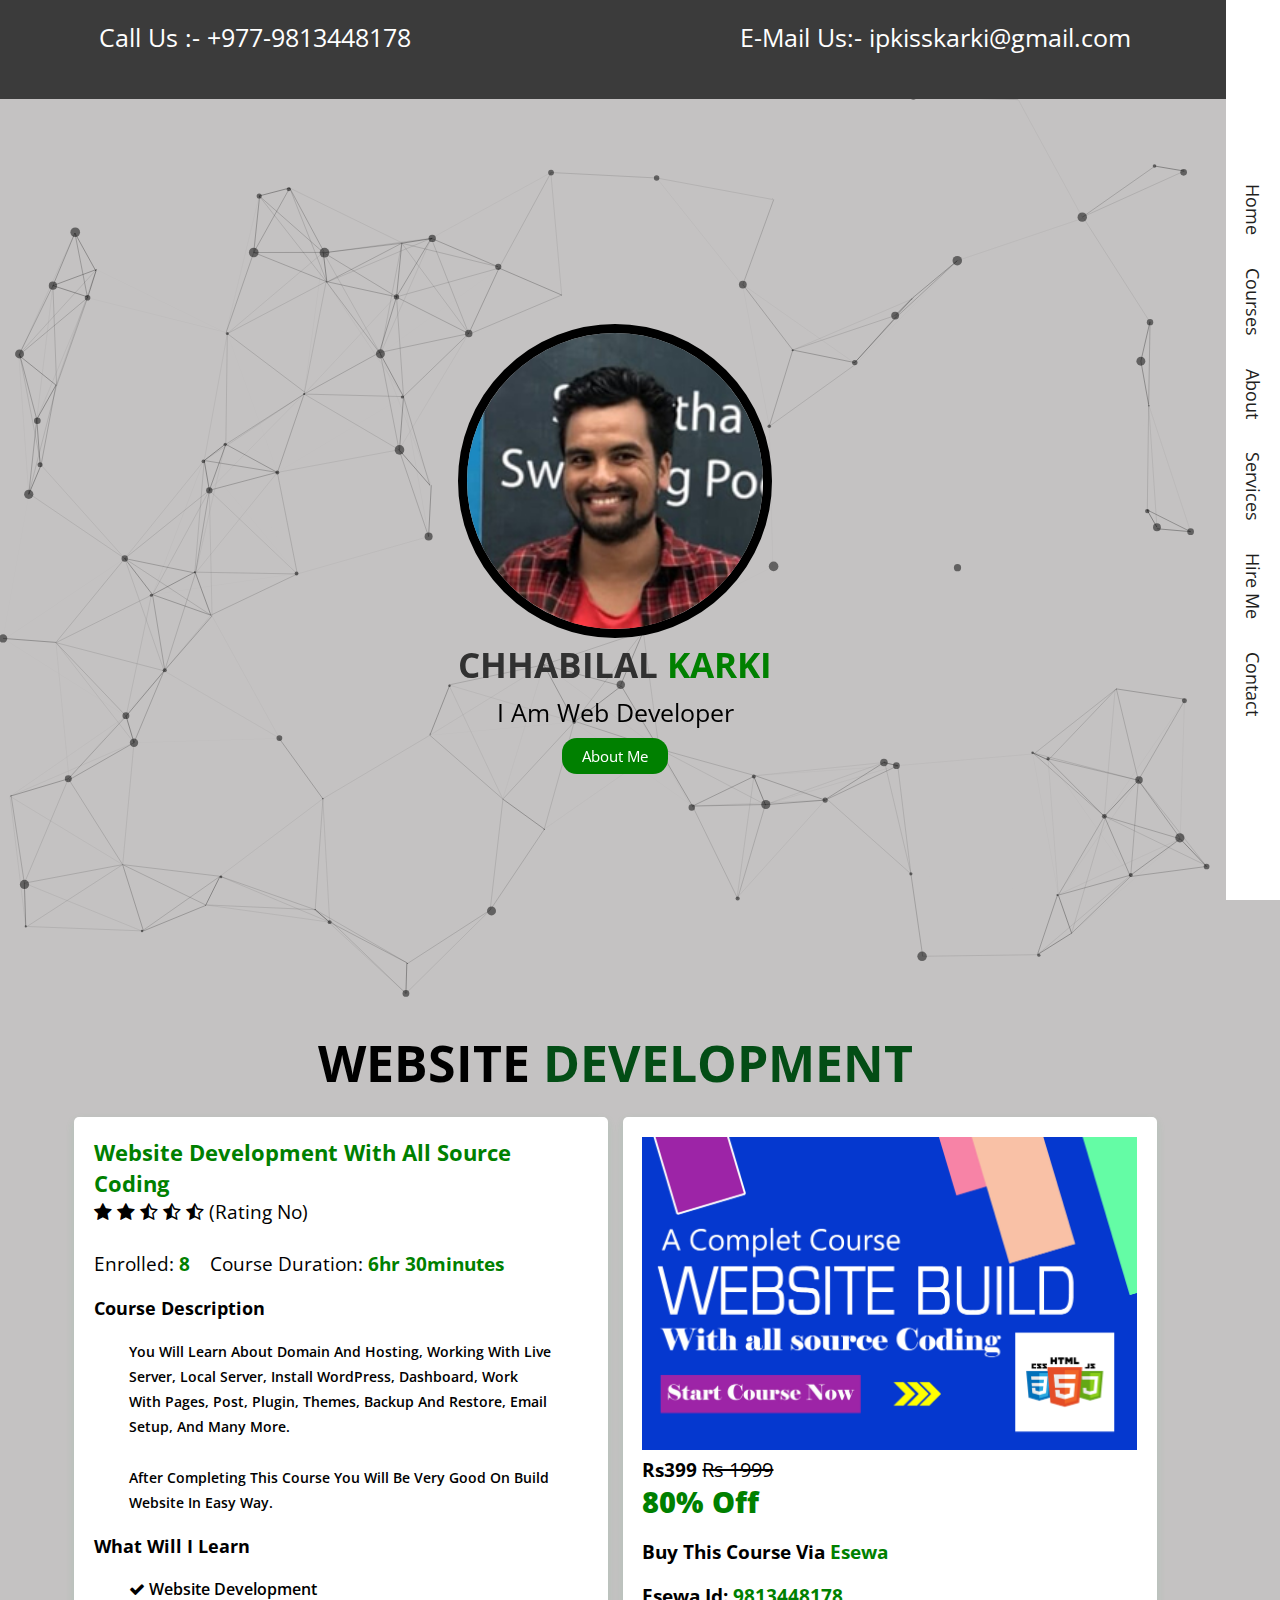
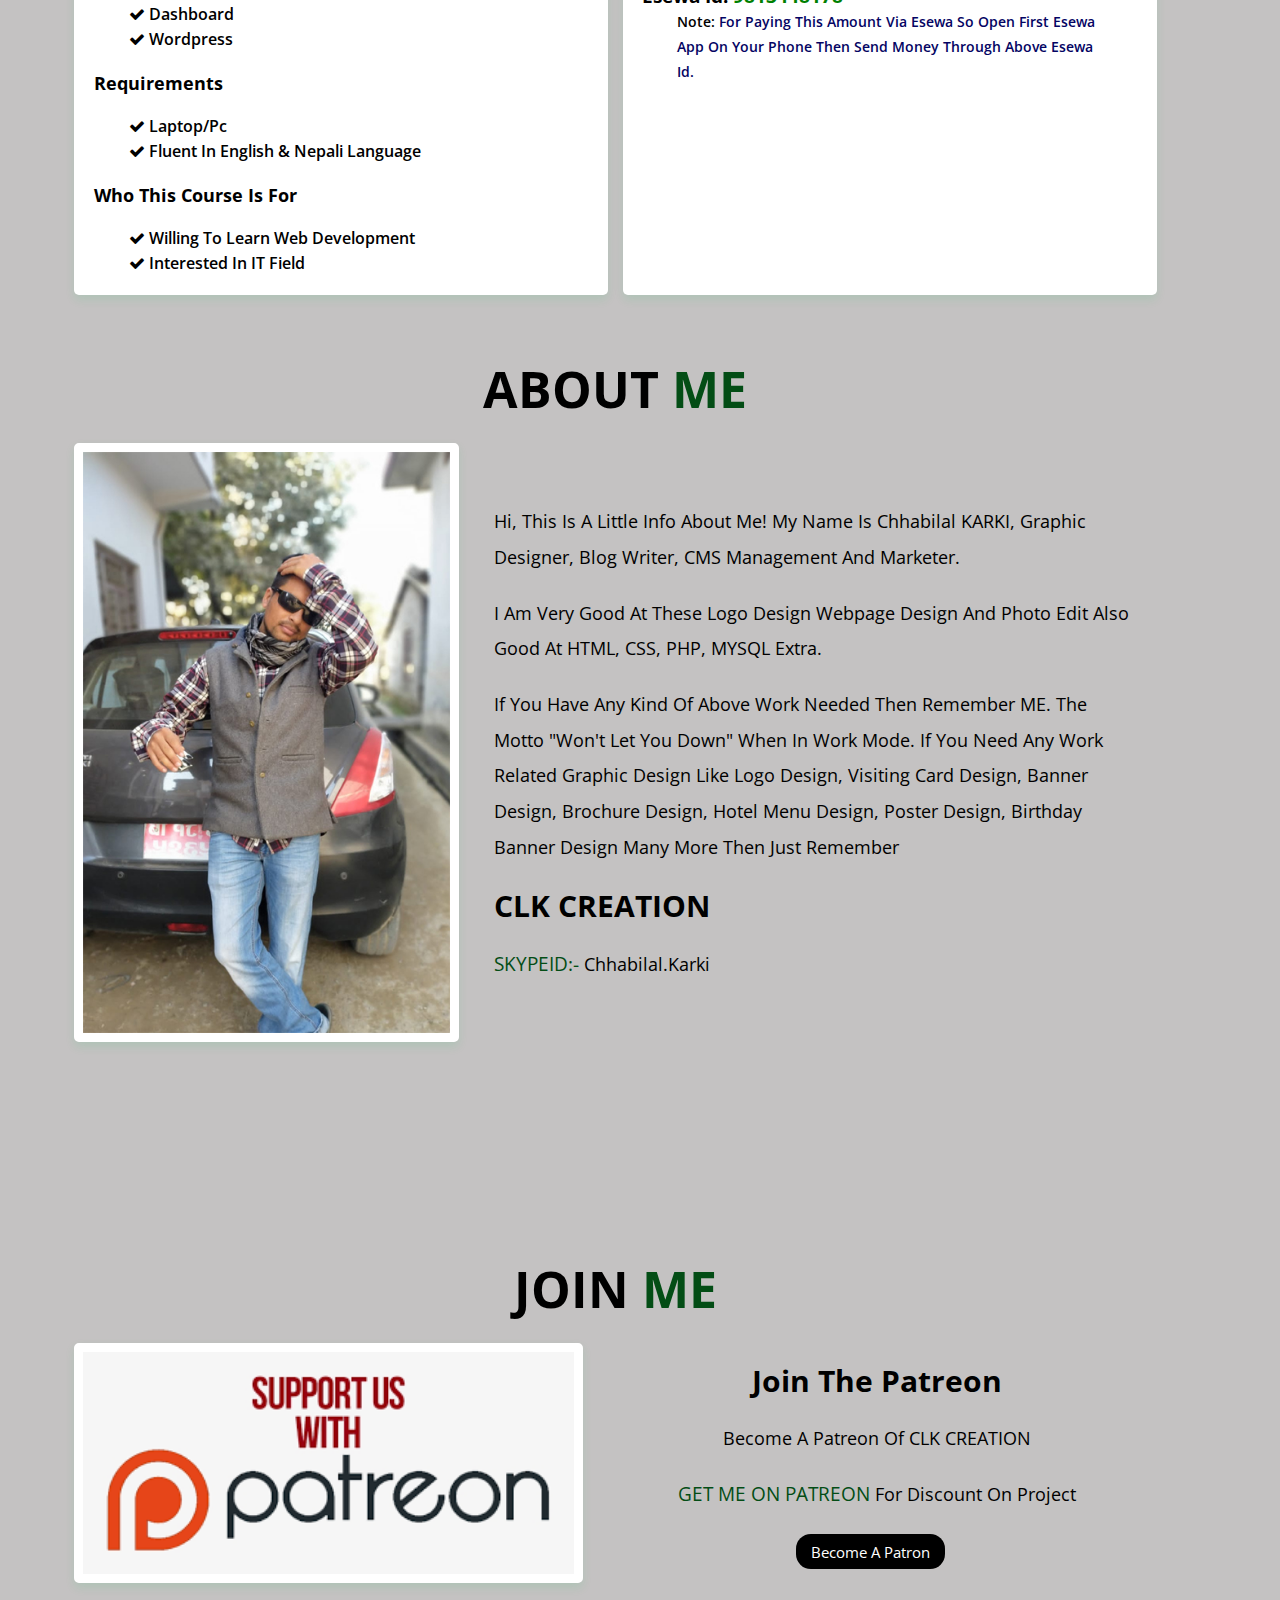
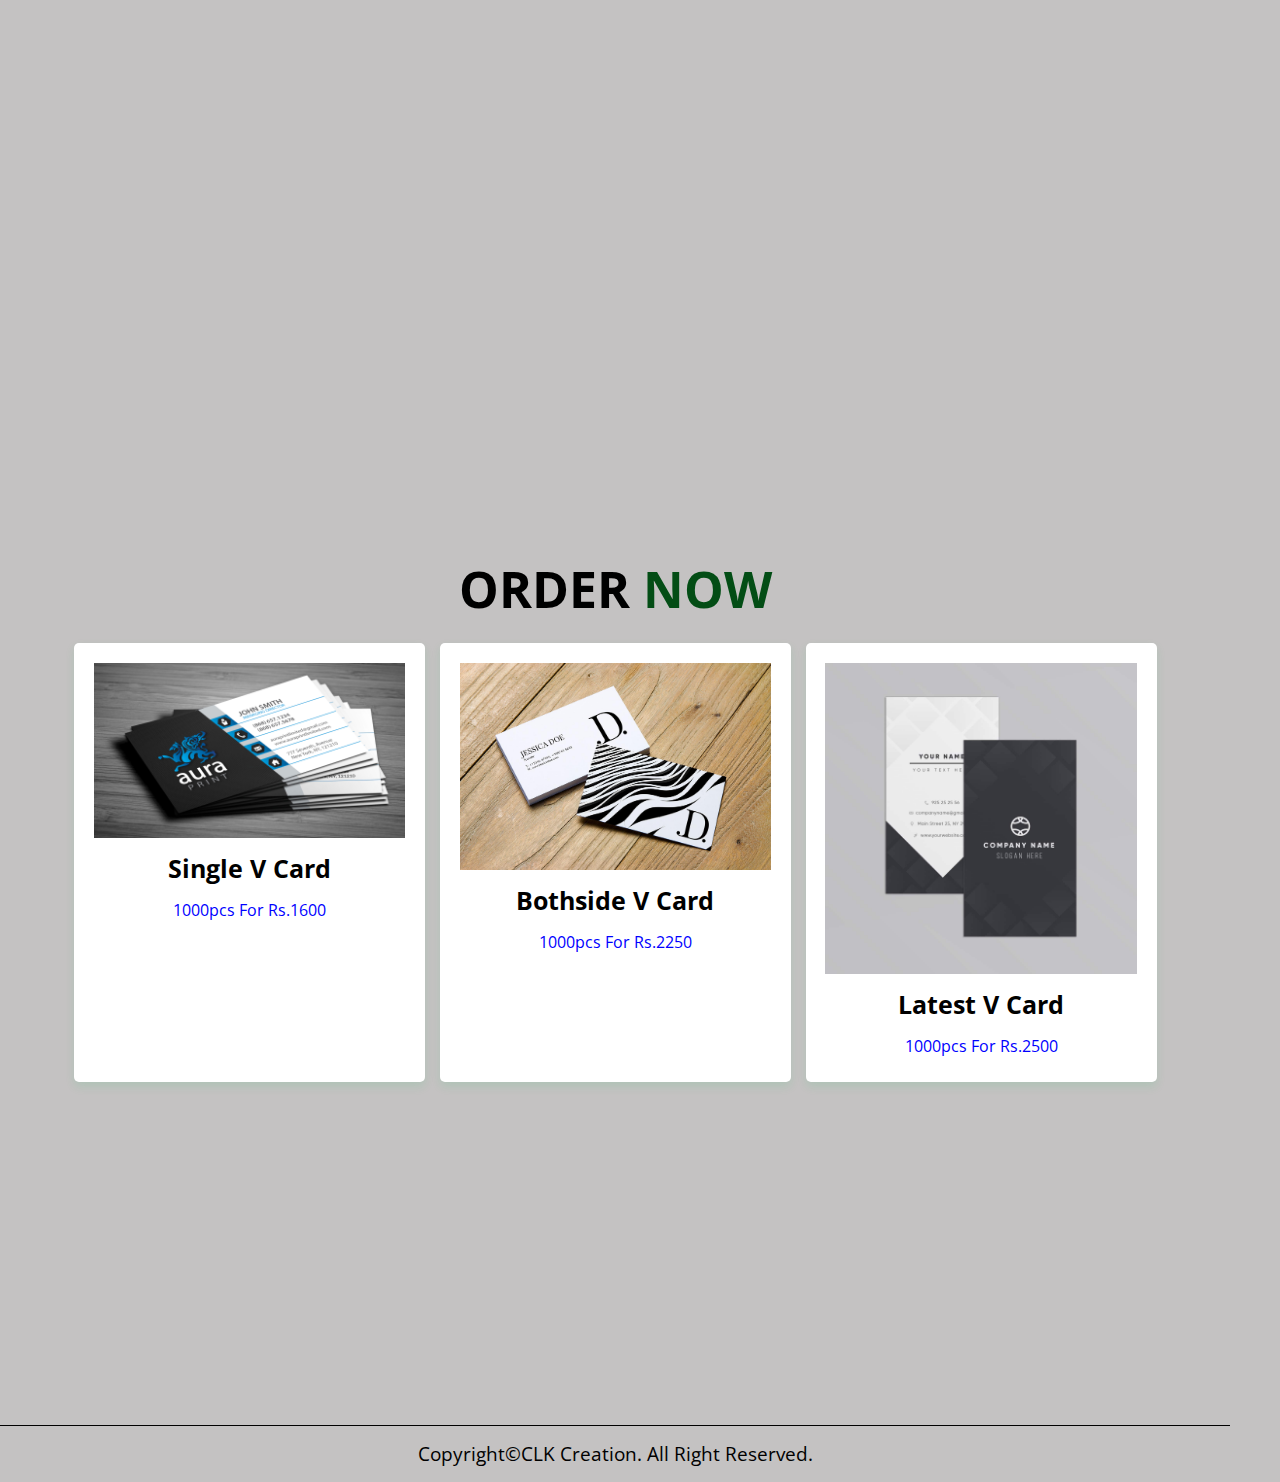
<file: Website-Development-With-All-Source-Coding.html>
<!DOCTYPE html>
<html lang="en">
<head>
    <meta charset="UTF-8">
    <meta http-equiv="X-UA-Compatible" content="IE=edge">
    <meta name="viewport" content="width=device-width, initial-scale=1.0">
    <title>Web Devloper Portfolio</title>
    <link rel="stylesheet" type="text/css" href="style.css">
    <link rel="stylesheet" href="https://stackpath.bootstrapcdn.com/font-awesome/4.7.0/css/font-awesome.min.css">

    <script src="js/particles.min.js"></script>
    <script src="js/app.js"></script>
    
</head>
<body>
    <div class="topbar">
        <div class="contact">
            <p>Call Us :- <span>+977-9813448178</span></p>
            <p>E-mail Us:- <a href="mailto:ipkisskarki@gmail.com">ipkisskarki@gmail.com</a></p></div>
        </div>
    <header>
        
        <div id="menubars" class="fa fa-bars"></div>
        <nav class="navbar">
            <a href="index.html">home</a>
            <a href="#courses">courses</a>
            <a href="#about">about</a>
            <a href="#services">services</a>
            <a href="#hireme">Hire Me</a>
            <a href="#contact">contact</a>
        </nav>
    </header>
<section class="home" id="home">
    <div id="particles-js"></div>
    <div class="content">
        <img src="img/top_img.jpg">
        <h2>chhabilal <span>karki</span></h2>
        <p>I am web <span>Developer</span></p>
        <a href="#" class="btn">About Me</a>
    </div>

</section>

<section class="services" id="services">
    <h1 class="heading">Website <span>Development</span></h1>
    <div class="box-container">
        <div class="box-page">
           
            <h3 style="color: green;">Website Development With All Source Coding</h3>
            
                <i class="fa fa-star"></i>
                <i class="fa fa-star"></i>
                <i class="fa fa-star-half-o"></i>
                <i class="fa fa-star-half-o"></i>
                <i class="fa fa-star-half-o"></i>
                (Rating no) <br><br>
                Enrolled: <span style="color: green; font-weight: bold; padding-right: 15px;">8</span>     Course Duration: <span style="color: green; font-weight: bold;">6hr 30minutes</span>
                <div class="text-3">Course Description</div>
                <p>
                    You will learn about Domain and Hosting, working with live server, local server, 
                    install WordPress, dashboard, work with pages, post, plugin, themes, backup 
                    and restore, email setup, and many more.

                </p><br>
                <p>
                    After completing this course you will be very good on Build website in easy way.

                </p>
                <div class="text-3"> What will I Learn</div>
                <li><i class="fa fa-check"></i> Website Development</li>
                <li><i class="fa fa-check"></i> dashboard</li>
                <li><i class="fa fa-check"></i> Wordpress</li>

                <div class="text-3"> Requirements</div>
                <li><i class="fa fa-check"></i> Laptop/Pc</li>
                <li><i class="fa fa-check"></i> Fluent in English & Nepali Language</li>

                <div class="text-3"> Who this Course is for</div>
                <li><i class="fa fa-check"></i> Willing to Learn Web Development</li>
                <li><i class="fa fa-check"></i> Interested in IT field</li>
                
                
           
        </div>
        <div class="box-page">
            <img src="img/websitebuild.jpg">
            <strong> 
                Rs399 
            </strong>
            <strong class="snot"> 
                Rs 1999 
            </strong>
            <h2>
            <strong style="color: green;"> 
                80% off 
            </strong>
        </h2>
            
            <div class="buy"> Buy this Course via <span style="color: green;">Esewa</span></div>
            <div class="buy"> Esewa Id: <span style="color: green;">9813448178</span></div>
            <p>
                Note: <span style="color:rgb(4, 4, 99);">For paying this amount via esewa so open first esewa app on your phone then 
                send money through above Esewa Id.</span>
            </p>
        </div>
        
        

    </div>
</section>

<section class="about" id="about">
    <h1 class="heading">About <span>Me</span></h1>
    <div class="row">
        <div class="image">
            <img src="img/aboutimg.jpg">
        </div>
        <div class="text1">
            <p>Hi, this is a little info about me! My name is Chhabilal KARKI, Graphic Designer, blog writer, CMS management and marketer.</p>

            <p>I am very good at these
            Logo Design
            Webpage Design
            and photo edit
            Also good at HTML, CSS, PHP, MYSQL extra.
            </p>
            <p>If you have any kind of above work needed then remember ME. 
            The motto "won't let you down" when in work mode. 
            If you need any work related Graphic Design like Logo Design, 
            Visiting Card Design, Banner Design, Brochure Design, Hotel Menu Design, 
            Poster Design, Birthday Banner Design many more then Just Remember
           </p>
            <h2>CLK CREATION</h2> 
            <p><span>Skypeid:-</span> chhabilal.karki</p>
        </div>
    </div>
</section>








<section class="about" id="contact">
    <h1 class="heading">Join <span>me</span></h1>
    <div class="row">
        <div class="image">
            <img src="img/patreon.png">
        </div>
        <div class="text2">
            
            <h2>join the patreon</h2> 
            <p>Become a Patreon of CLK CREATION </p>
            <p><span>Get Me on Patreon</span> for discount on project</p>
            <a href="#" class="btn2">Become a Patron</a>
        </div>
    </div>
</section>

<section class="services" id="order">
    <h1 class="heading">order <span>now</span></h1>
    <div class="box-container">
        <div class="box">
            <img src="img/singlevcard.jpg">
            <h3>Single V Card</h3>
            <p style="color: blue;"> 
                1000pcs for Rs.1600 
                </p>
        </div>


        <div class="box">
            <img src="img/bothsidevcard.jpg">
            <h3>Bothside V Card</h3>
            <p style="color: blue;"> 
                1000pcs for Rs.2250 
                </p>
        </div>

        <div class="box">
            <img src="img/latest.jpg">
            <h3>Latest V Card</h3>
            <p style="color: blue;"> 
                1000pcs for Rs.2500 
                </p>
        </div>

    </div>
</section>


<footer class="footer">

    <div class="copyright">
        <p>Copyright©CLK Creation. All right Reserved.</p>
    </div>
</footer>









<script src="js/particles.min.js"></script>
    <script src="js/app.js"></script>
    <script>
        let menu = document.querySelector('#menubars');
        let header = document.querySelector('header');
        menubars.onclick= () => {
            
            header.classList.toggle('active');
        }
    </script>
    
</body>
</html>
</file>
<file: style.css>
@import url('https://fonts.googleapis.com/css2?family=Montserrat:wght@200;300;400;500;600;700;800;900&family=Open+Sans:ital,wght@0,300;0,400;0,500;0,600;0,700;1,500;1,600&display=swap');

*{ 
    font-family: 'Open Sans', sans-serif;
    padding: 0;
    margin: 0;
    box-sizing: border-box;
    outline: none;
    border: none;
    transition: all .2s linear;
    text-transform: capitalize;
    text-decoration: none;
}
img{
    width: 100%;
}
html{
    font-size: 62%;
    scroll-behavior: smooth;
    overflow-x: hidden;
}
html::-webkit-scrollbar{
    width: 0.7rem;
}
html::-webkit-scrollbar-track{
    background: #fff;
}
html::-webkit-scrollbar-thumb{
    background:green;
}
body{
    background: rgb(196, 194, 194);
    padding-right: 5rem;

}
section{
    padding: 3rem 6%;
    min-height: 100vh;
}
.topbar{
    width: 100%;
    background: rgb(59, 59, 59);
    height: 10rem;
    top: 0;
    right: 0;
}
.topbar .contact{
    align-items: center;
    justify-content: space-between;
    justify-items: center;
    display: flex;
    flex-wrap: wrap;
    gap: 1.2rem;
    padding: 2rem 10rem;
}
.topbar .contact p{
    font-size: 2.5rem;
    color: #fff;
    text-decoration: none;
    
}
.topbar .contact a{
    text-transform:lowercase;
    font-size: 2.5rem;
    color: #fff;
}
.topbar .contact a:hover{
    color: rgb(87, 87, 87);
}
.btn{
    border-radius: 1.5rem;
    display: inline-block;
    border: none;
    background:green;
    padding: .8rem 2rem;
    cursor: pointer;
}
.btn:hover{
    background: rgb(51, 51, 51);
    letter-spacing: .2rem;
}
.content a{
    font-size: 1.5rem;
    color: white;
}
.home{
    display: flex;
    align-items: center;
    justify-content: center;
    position: relative;
}
.home #particles-js{
    top: 0;
    left: 0;
    position: absolute;
    width: 100%;
    height: 100%;
}
.home::before{
    content: '';
    position: absolute;
    top: 0;
    left: 0;
    width: 100%;
    height: 100%;
    
}
.home .content{
    text-align: center;
    position: relative;
    z-index: 1;
}
.home .content img{
    border: 1rem solid black;
    border-radius: 50%;
}
.home .content h2{
    color: rgb(49, 49, 49);
    font-size: 3.5rem;
    text-transform: uppercase;

}
.home .content h2 span{
    color: green;
    text-transform: uppercase;

}
.home .content p{
    font-size: 2.5rem;
    line-height: 2;
}
header{
    position: fixed;
    top: 0;
    right: 0;
    display: inline-flex;
    min-height: 100vh;
    align-items: center;
    justify-content: center;
    z-index: 1000;
    background: #fff;
}
header .navbar{
    writing-mode: vertical-lr;
    padding: 1.5rem;
}
header .navbar a{
    padding: 1.5rem;
    font-size: 1.8rem;
    color: rgb(31, 31, 30);
}
header .navbar a:hover{
    color: rgb(20, 204, 66);
}
header #menubars{
    position: fixed;
    z-index: 10000;
    background: green;
    color: white;
    top: 1rem;
    left: 1rem;
    padding: 1rem 1.5rem;
    cursor: pointer;
    border-radius: .5rem;
    font-size: 2.5rem;
    display: none;
}
.heading{
    font-size: 5rem;
    text-align: center;
    margin-bottom: 2rem;
    text-transform: uppercase;
}
.heading span{
    color: rgb(3, 77, 21);
    text-transform: uppercase;
}

.about .row{
    display: flex;
    flex-wrap: wrap;
    gap: 1.5rem;
    align-items: center;
}
.about .row .image{
    text-align: center;
    flex: 1 1 25rem;
}
.about .row .image img{
    border: 1rem solid #fff;
    border-radius: 0.5rem;
    box-shadow: 0 .5rem 1rem rgba(8, 206, 90, 0.1);
}
.about .row .text1{
    flex: 1 1 55rem;
}
.about .row .text1 h2{
    font-size: 3rem;
    padding: 1rem 2rem;
}
.about .row .text1 p{
    font-size: 1.8rem;
    line-height: 2;
    padding: 1rem 2rem;
}
.about .row .text1 span{
    font-size: 1.9rem;
    color: rgb(3, 77, 21);
    text-transform: uppercase;
}

.about .row .text2{
    flex: 1 1 30rem;
}
.about .row .text2 h2{
    text-align: center;
    font-size: 3rem;
    padding: 1rem 2rem;
}
.about .row .text2 p{
    text-align: center;
    font-size: 1.8rem;
    line-height: 2;
    padding: 1rem 3rem;
}

.about .row .text2 span{
    text-align: center;
    font-size: 1.9rem;
    color: rgb(3, 77, 21);
    text-transform: uppercase;
}
.about .row .text2 a{
    font-size: 1.5rem;
    clear: both;
    color: #fff;
    
}

.services .box-container{
    display: flex;
    flex-wrap: wrap;
    gap: 1.5rem;
}
.services .box-container .box{
    flex: 1 1 30rem;
    border-radius: 0.5rem;
    background: #fff;
    padding: 2rem;
    text-align: center;
    box-shadow: 0 .5rem 1rem rgba(8, 206, 90, 0.1);
}

.services .box-container .box i{
    font-size: 5rem;
    padding: 2rem 0;
    color:rgb(3, 77, 21) ;
}



.services .box-container .box h3 {
    font-size: 2.5rem;
    padding: 1rem 0;
}
.services .box-container .box p{
    font-size: 1.6rem;
    line-height: 2;
}
.services .box-container .box span{
    font-size: 5rem;
    color: rgb(3, 77, 21);
}
    
.services .box-container .box .doller{
    font-size: 2.5rem;
    color: rgb(3, 77, 21);
}
.services .box-container .box a{
    color: #fff;
    font-size: 1.7rem;
    margin: 2rem;
}

.btn2{
    align-items: center;
    border-radius: 1.5rem;
    display: inline-block;
    border: none;
    background: black;
    margin: 1rem 20rem;
    padding: 0.8rem 1.5rem;
    cursor: pointer;
}
.btn2:hover{
    background: rgb(51, 51, 51);
   
}

.footer{
    width: 100%;
    height:10%;
}
.footer .copyright{
    text-align: center;
    font-size: 1.9rem;
    border-top: 1px solid black;
    padding-top: 1.5rem;
    padding-bottom: 1.5rem;
    
}
.foorer .copyright p{
    
    color: black;
}

.box strong{
    font-size: 24px;
    font-weight: 900;
}
.snot{
    font-size: 20px;
    font-weight: normal;
    text-decoration: line-through;
}
 
.box-page{
    flex: 1 1 30rem;
    border-radius: 0.5rem;
    background: #fff;
    padding: 2rem;
    text-align: left;
    box-shadow: 0 .5rem 1rem rgba(8, 206, 90, 0.1);
    font-size: 19px;

}

.text-3{
    font-size: 18px;
    font-weight: bold;
    padding: 19px 0;
}
.box-page p{
    font-size: 14px;
    padding: 0 35px;
    line-height: 25px;
    font-weight: 600;
}
.box-page li{
    list-style: none;
    font-size: 16px;
    padding: 0 35px;
    line-height: 25px;
    font-weight: 600;
}
.buy{
    font-size: 19px;
    font-weight: bold;
    margin-top: 18px;
}


@media (max-width:991px){

    html{
        font-size: 52%;
       
    }
    body{
        padding-right: 0;
    }

    header {
       width: 100%;
       left: -120%;
       
       
    }
    header.active{
        left: 0%;
    }
 
    header .navbar{
        writing-mode: horizontal-tb;
    }
    header .navbar a{
        display: block;
        font-size: 2.5rem;
    }
    header #menubars{
        display: initial;
        

    }
    .topbar .contact p{
        font-size: 1.3rem;
    }
    .topbar .contact a{
        font-size: 1.3rem;
    }


    .btn2{
        align-items: center;
        border-radius: 1.5rem;
        display: inline-block;
        border: none;
        background: black;
        margin: 1rem 4rem;
        padding: 0.8rem 1.5rem;
        cursor: pointer;
    }

    .services .box-container .box p{
        font-size: 1.9rem;
        line-height: 2;
    }


    .topbar .contact{
        
        padding: 2rem 6.5rem;
    }
    .topbar .contact p{
        font-size: 1.8rem;
        color: #fff;
        text-decoration: none;
        
    }
    .topbar .contact a{
        font-size: 1.8rem;
    }

    .about .row .text2 h2{
        text-align: left;
        padding: 0 3.2rem;
    }

    .about .row .text2 p{
        text-align: left;
    }
 
}
@media (max-width:450px){
    html{
        font-size: 45%;
       
    }
    .topbar .contact{
        flex-direction: column;
    }
    .topbar .contact p{
        font-size: 1.5rem;
    }
    .topbar .contact a{
        font-size: 1.5rem;
    }
}
</file>
